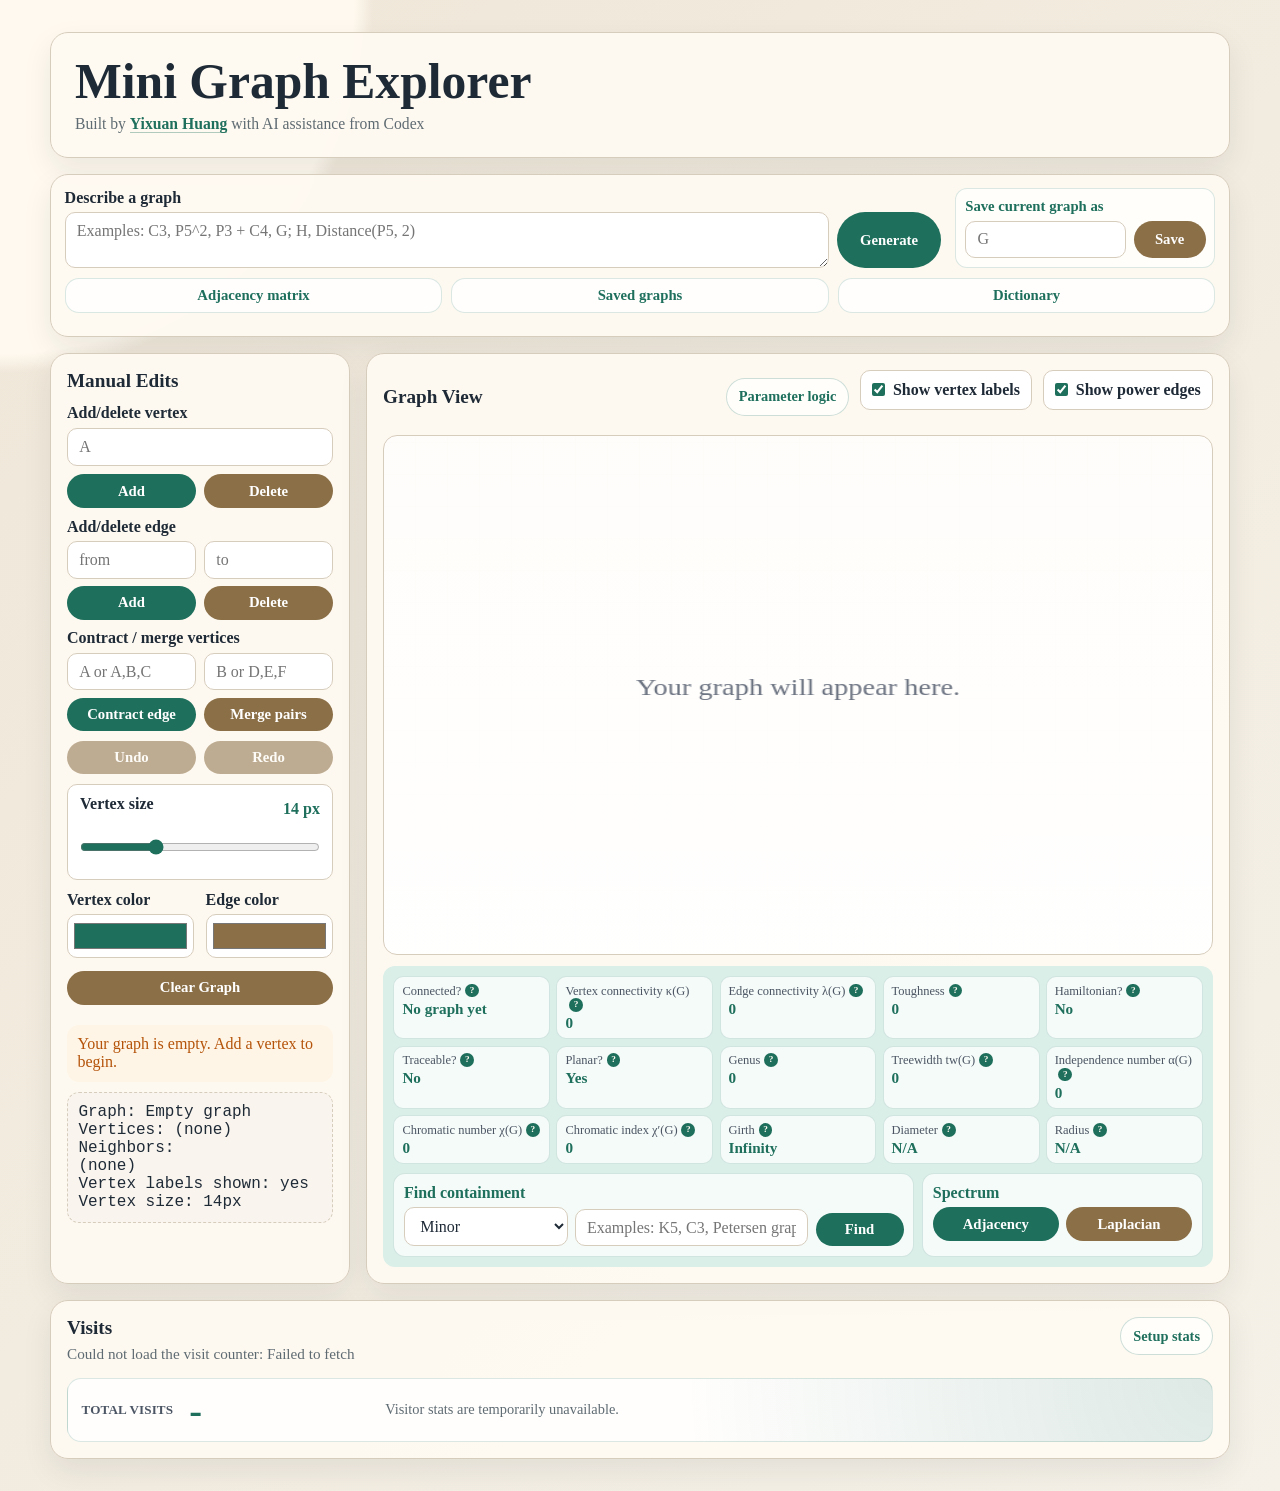
<file: index.html>
<!DOCTYPE html>
<html lang="en">
<head>
  <meta charset="UTF-8">
  <meta name="viewport" content="width=device-width, initial-scale=1.0">
  <title>Mini Graph Explorer</title>
  <link rel="stylesheet" href="styles/main.css?v=visitor-stats-2">
</head>
<body>
  <main class="page">
    <section class="hero">
      <h1>Mini Graph Explorer</h1>
      <p class="byline">
        Built by
        <a href="https://sites.google.com/view/yixuanhuang/about-me" target="_blank" rel="noopener noreferrer">Yixuan Huang</a>
        with AI assistance from Codex
      </p>
    </section>

    <section class="panel prompt-panel">
      <div class="prompt-main">
        <div>
          <label for="descriptionInput">Describe a graph</label>
          <div class="description-row">
            <textarea id="descriptionInput" rows="2" placeholder="Examples: C3, P5^2, P3 + C4, G; H, Distance(P5, 2)"></textarea>
            <button id="generateGraphBtn">Generate</button>
          </div>
        </div>
        <div class="primary-controls">
          <div class="save-inline">
            <label for="saveGraphNameInput">Save current graph as</label>
            <div class="save-row">
              <input id="saveGraphNameInput" type="text" placeholder="G">
              <button id="saveGraphBtn" type="button" class="secondary">Save</button>
            </div>
          </div>
        </div>
      </div>

      <div class="top-tools">
        <button type="button" class="tool-tab" data-tool-tab="matrix" aria-expanded="false" aria-controls="matrixToolPanel">Adjacency matrix</button>
        <button type="button" class="tool-tab" data-tool-tab="saved" aria-expanded="false" aria-controls="savedToolPanel">Saved graphs</button>
        <button type="button" class="tool-tab" data-tool-tab="dictionary" aria-expanded="false" aria-controls="dictionaryToolPanel">Dictionary</button>
      </div>

      <div class="top-tool-panels">
        <section id="matrixToolPanel" class="tool-panel matrix-input-panel compact-details" data-tool-panel="matrix">
          <div class="matrix-body">
            <div>
              <label for="matrixInput">Paste matrix</label>
              <textarea id="matrixInput" placeholder="Example for P_3:
0 1 0
1 0 1
0 1 0"></textarea>
            </div>
            <button id="generateMatrixBtn" type="button" class="secondary">Load Matrix</button>
          </div>
        </section>

        <section id="savedToolPanel" class="tool-panel saved-graphs compact-details" data-tool-panel="saved" aria-label="Saved graphs">
          <p class="saved-graph-note">Save a graph as G, H, or a custom name, then reuse it in descriptions.</p>
          <div id="savedGraphList" class="saved-graph-list"></div>
        </section>

        <section id="dictionaryToolPanel" class="tool-panel dictionary compact-details" data-tool-panel="dictionary">
          <input id="dictionarySearch" class="dictionary-search" type="search" placeholder="Search: cycle, line graph, power, total, distance...">
          <div id="dictionaryList" class="dictionary-list"></div>
        </section>
      </div>
    </section>

    <section class="layout">
      <aside class="panel">
        <h2>Manual Edits</h2>

        <div>
          <label for="nodeInput">Add/delete vertex</label>
          <input id="nodeInput" type="text" placeholder="A">
        </div>
        <div class="button-row">
          <button id="addNodeBtn">Add</button>
          <button id="deleteNodeBtn" class="secondary">Delete</button>
        </div>

        <div>
          <label>Add/delete edge</label>
          <div class="control-grid">
            <input id="fromInput" type="text" placeholder="from" aria-label="Edge from">
            <input id="toInput" type="text" placeholder="to" aria-label="Edge to">
          </div>
        </div>
        <div class="button-row">
          <button id="addEdgeBtn">Add</button>
          <button id="deleteEdgeBtn" class="secondary">Delete</button>
        </div>
        <div>
          <label>Contract / merge vertices</label>
          <div class="control-grid">
            <input id="mergeLeftInput" type="text" placeholder="A or A,B,C" aria-label="First vertices to merge">
            <input id="mergeRightInput" type="text" placeholder="B or D,E,F" aria-label="Second vertices to merge">
          </div>
        </div>
        <div class="button-row">
          <button id="contractEdgeBtn" type="button">Contract edge</button>
          <button id="mergeVerticesBtn" type="button" class="secondary">Merge pairs</button>
        </div>
        <div class="button-row">
          <button id="undoBtn" class="secondary">Undo</button>
          <button id="redoBtn" class="secondary">Redo</button>
        </div>

        <div class="size-row">
          <div class="size-row-header">
            <label for="sizeSlider">Vertex size</label>
            <output id="sizeValue" for="sizeSlider">14 px</output>
          </div>
          <input id="sizeSlider" type="range" min="3" max="42" step="1" value="14">
        </div>

        <div class="color-row">
          <div>
            <label for="nodeColorInput">Vertex color</label>
            <input id="nodeColorInput" type="color" value="#1e6f5c">
          </div>
          <div>
            <label for="edgeColorInput">Edge color</label>
            <input id="edgeColorInput" type="color" value="#8b6f47">
          </div>
        </div>

        <button id="resetBtn" class="secondary">Clear Graph</button>

        <div id="status" class="status">Your graph is empty. Add a vertex to begin.</div>
        <div id="listBox" class="list"></div>
      </aside>

      <section class="panel">
        <div class="graph-view-header">
          <h2>Graph View</h2>
          <div class="graph-view-tools">
            <a class="readme-link" href="https://github.com/YixHuang/Mini-Graph-Explorer#readme" target="_blank" rel="noopener noreferrer">Parameter logic</a>
            <div class="toggle-row view-label-toggle">
              <input id="labelToggle" type="checkbox" checked>
              <label for="labelToggle">Show vertex labels</label>
            </div>
            <div class="toggle-row view-label-toggle">
              <input id="derivedEdgeToggle" type="checkbox" checked>
              <label for="derivedEdgeToggle">Show power edges</label>
            </div>
          </div>
        </div>
        <div class="canvas-wrap">
          <canvas id="graphCanvas" width="700" height="520" aria-label="Graph visualization"></canvas>
        </div>
        <div id="propertyBox" class="property"></div>
      </section>
    </section>

    <section id="visitorStatsPanel" class="panel visitor-stats-panel">
      <div class="visitor-stats-header">
        <div>
          <h2>Visits</h2>
          <p id="visitorStatsStatus" class="visitor-stats-status">Loading visitor statistics...</p>
        </div>
        <a class="readme-link" href="https://github.com/YixHuang/Mini-Graph-Explorer#visitor-stats" target="_blank" rel="noopener noreferrer">Setup stats</a>
      </div>
      <article class="visitor-summary-card visitor-summary-card-wide">
        <span class="visitor-summary-label">Total visits</span>
        <strong id="visitorTotalValue">-</strong>
        <span id="visitorTotalNote" class="visitor-summary-note">Waiting for a live counter.</span>
      </article>
    </section>
  </main>

  <script src="scripts/visitor-stats-config.js?v=visitor-stats-2" defer></script>
  <script src="scripts/app.js?v=visitor-stats-2" defer></script>
</body>
</html>
</file>
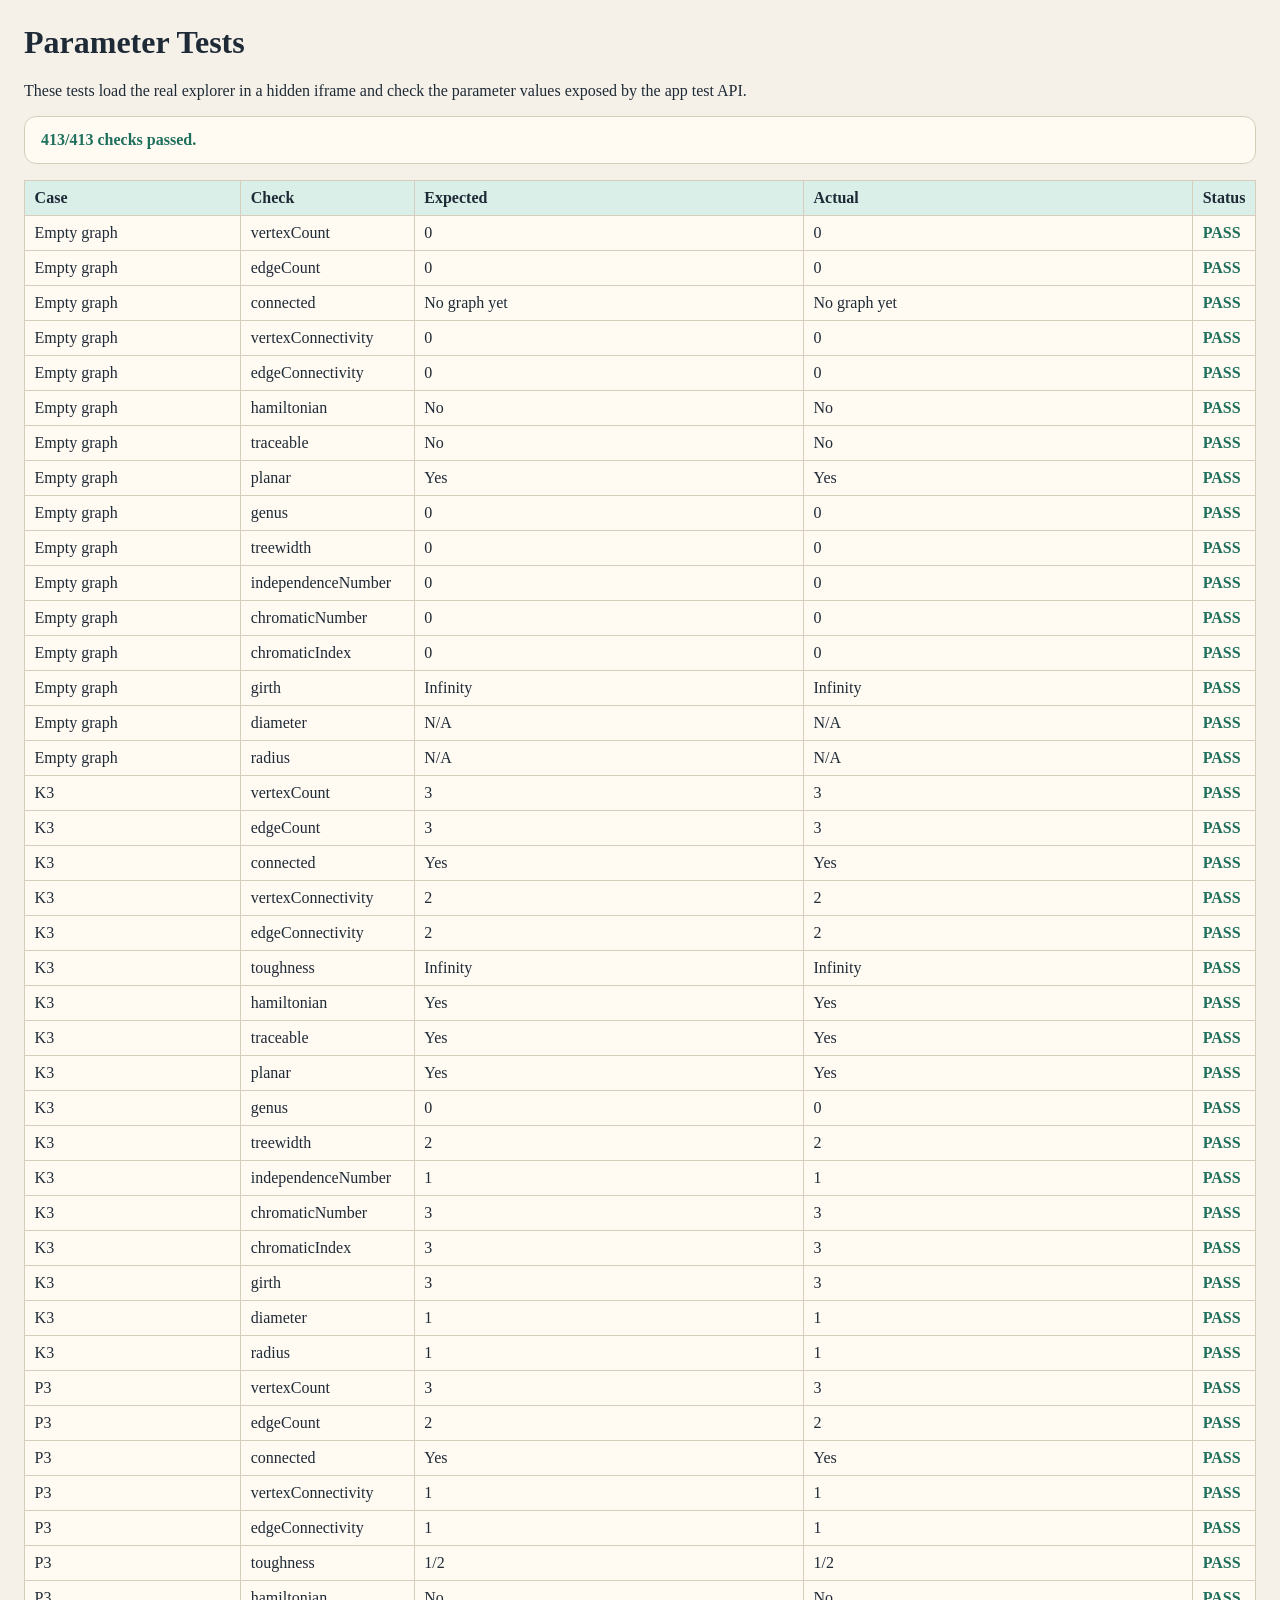
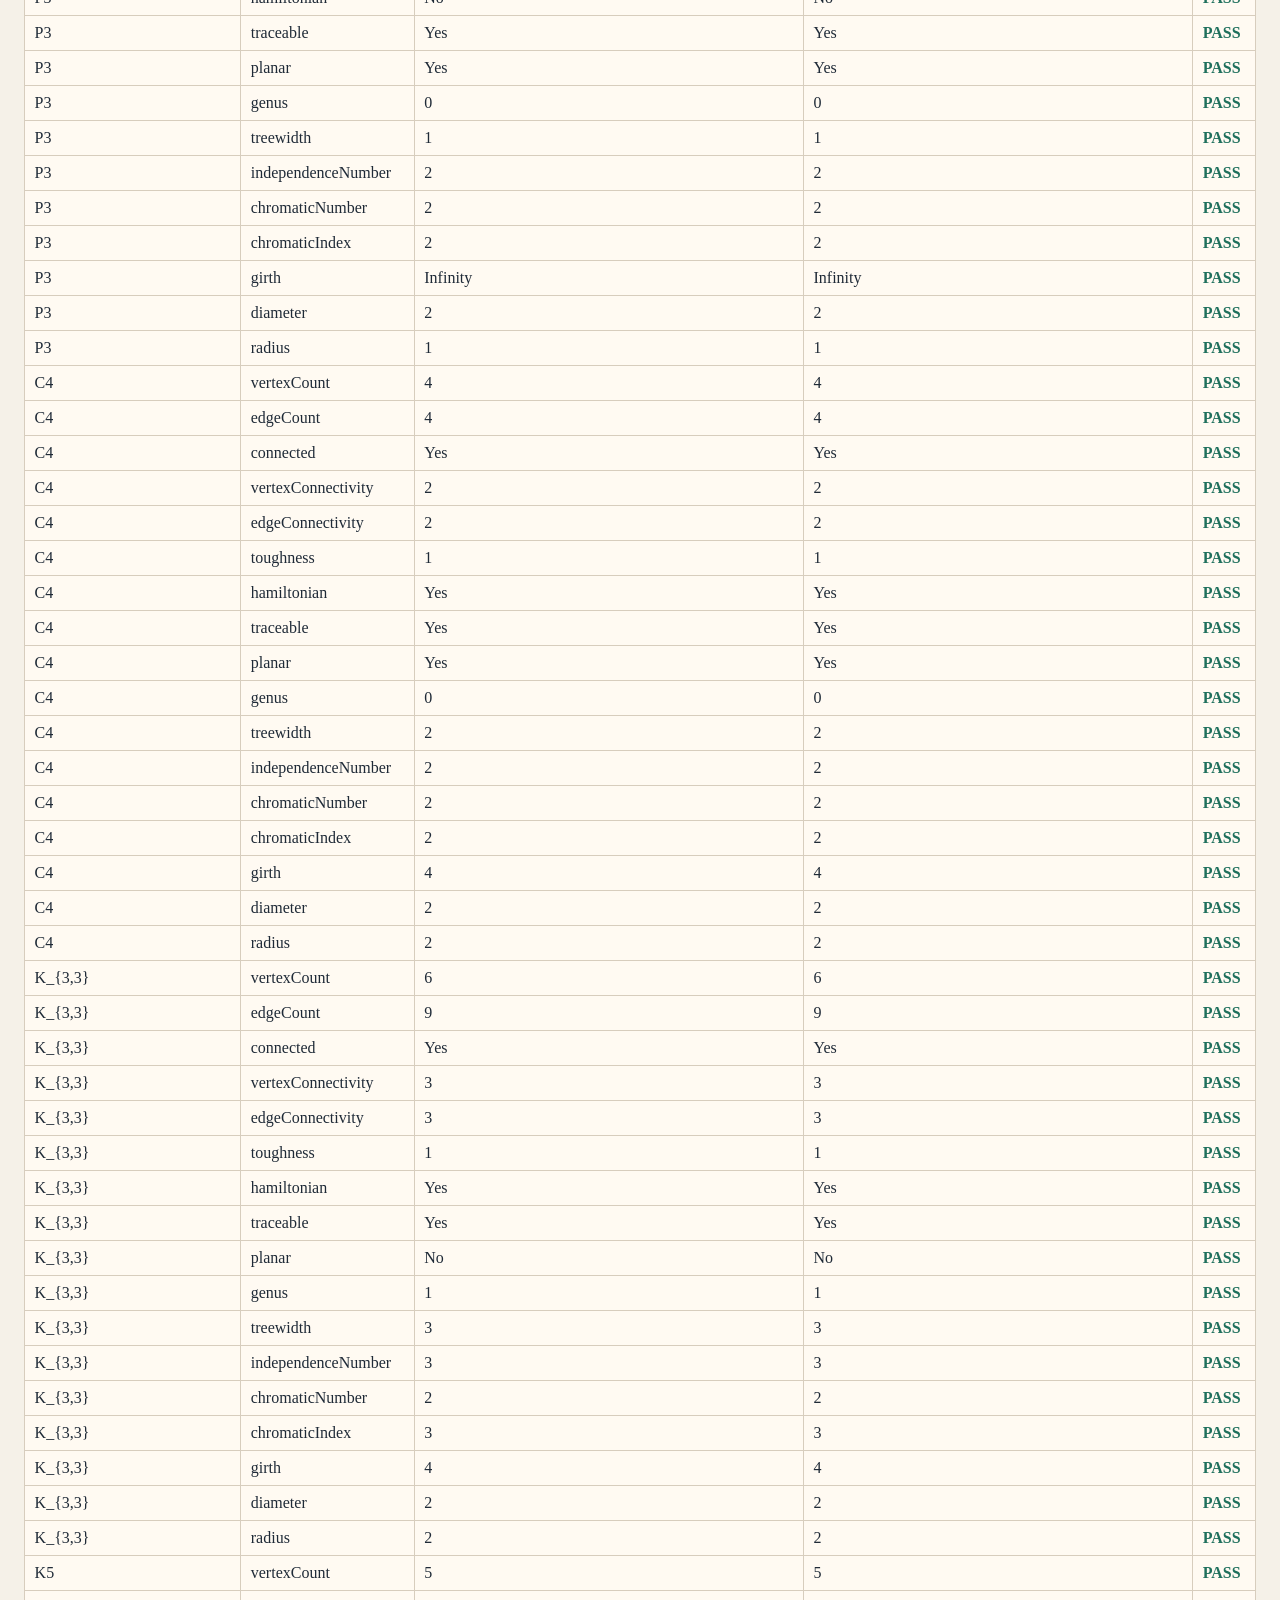
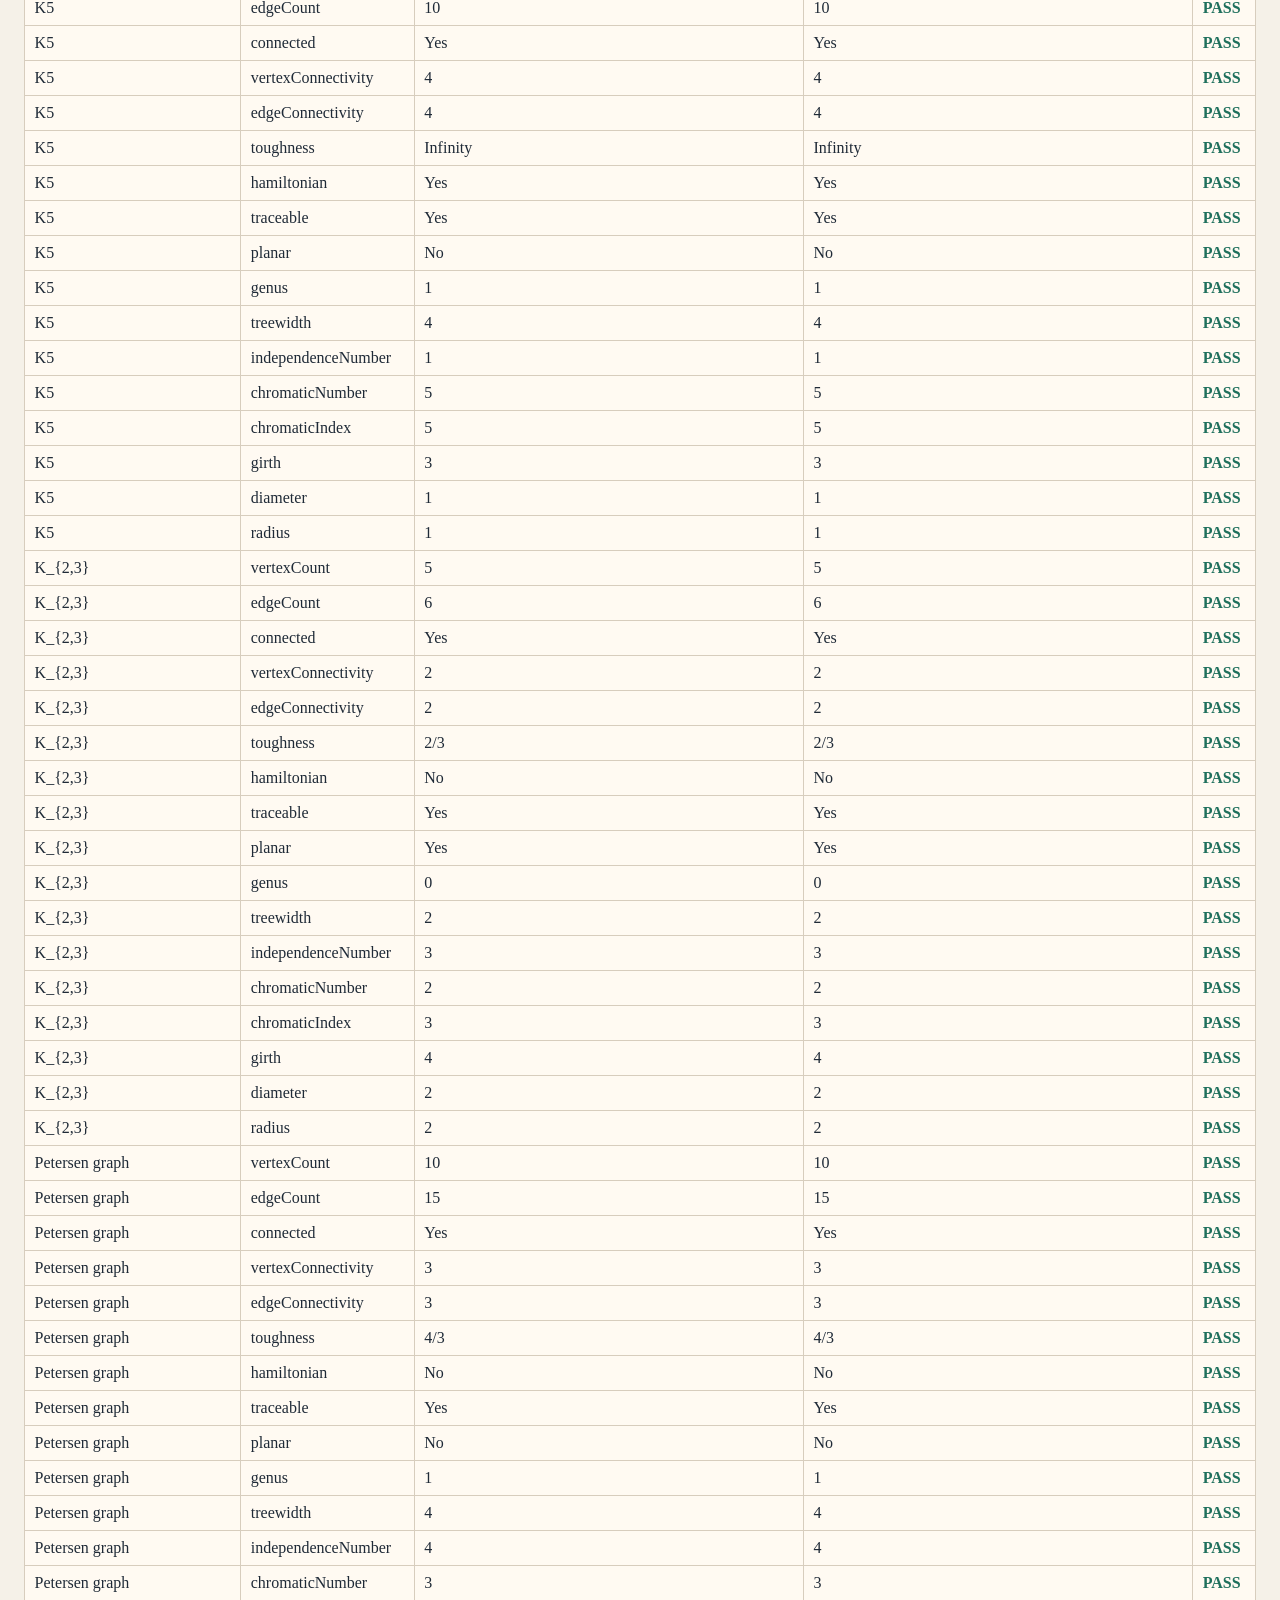
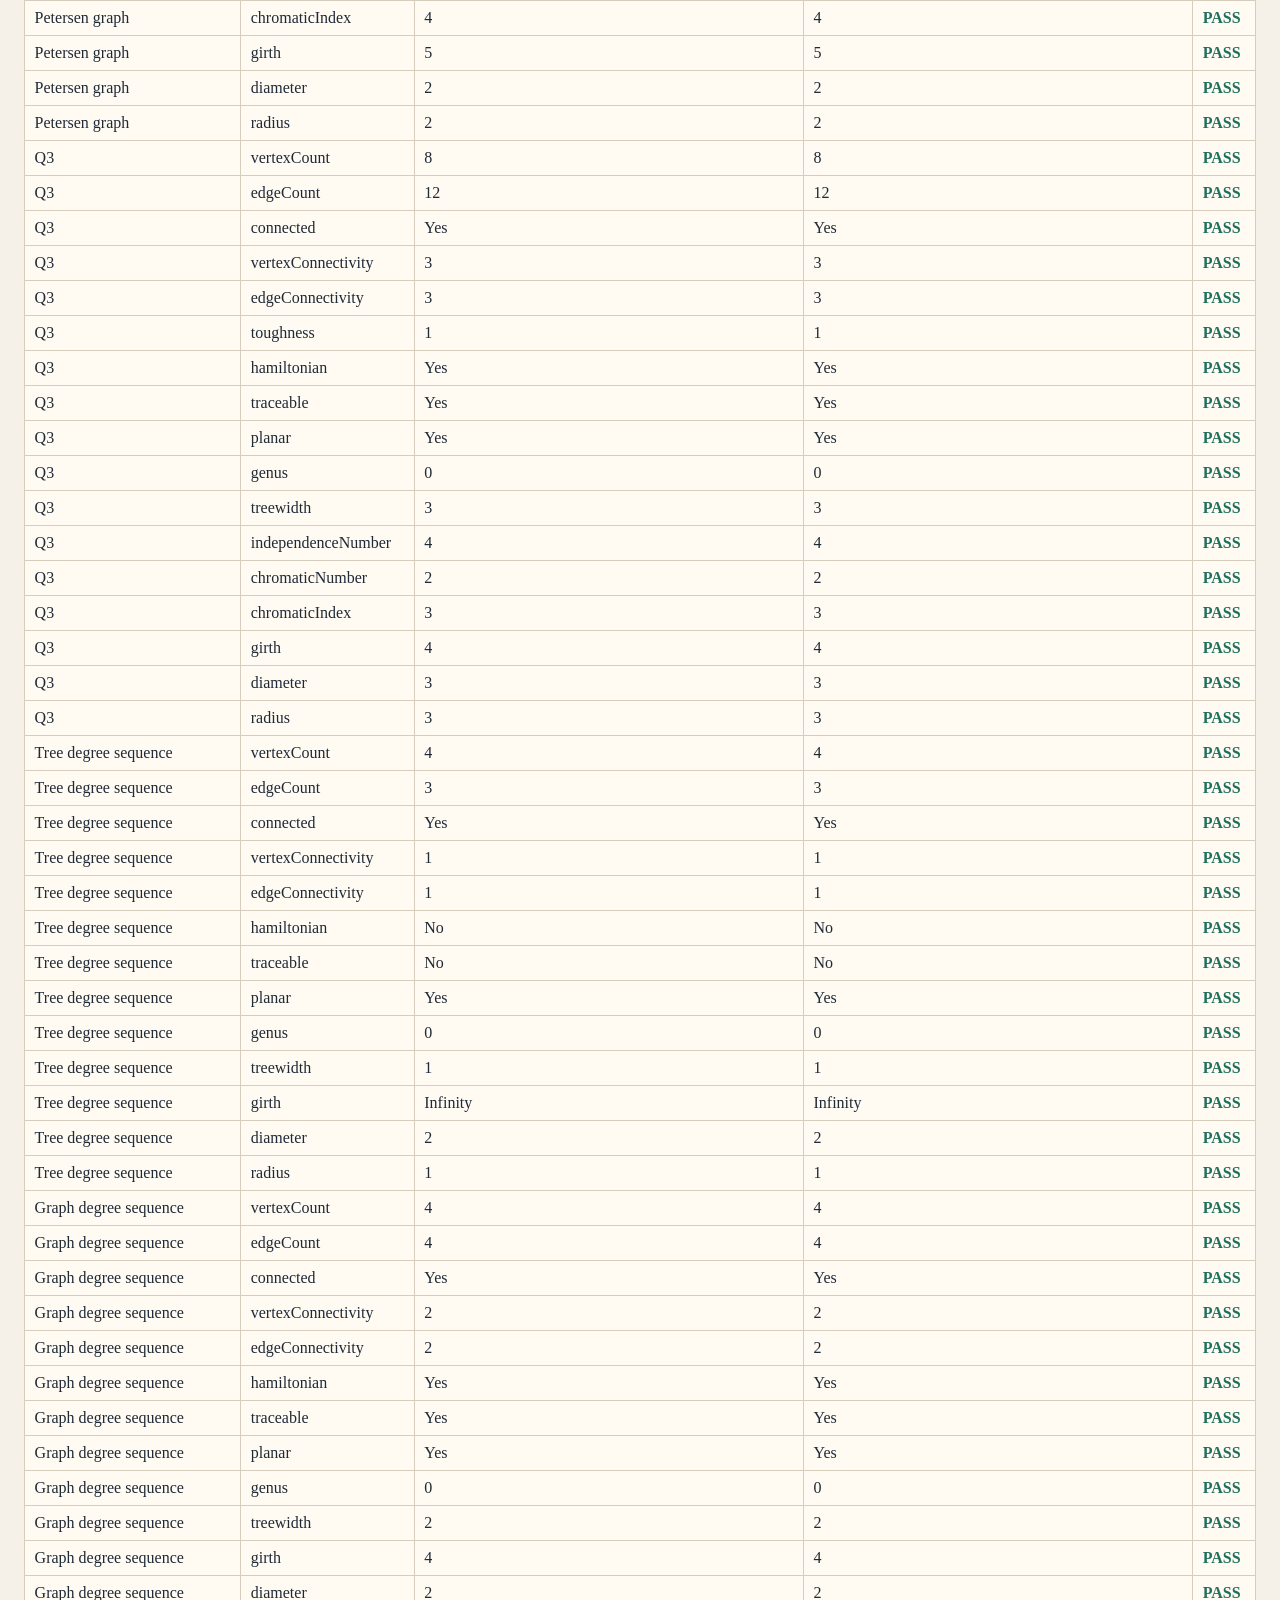
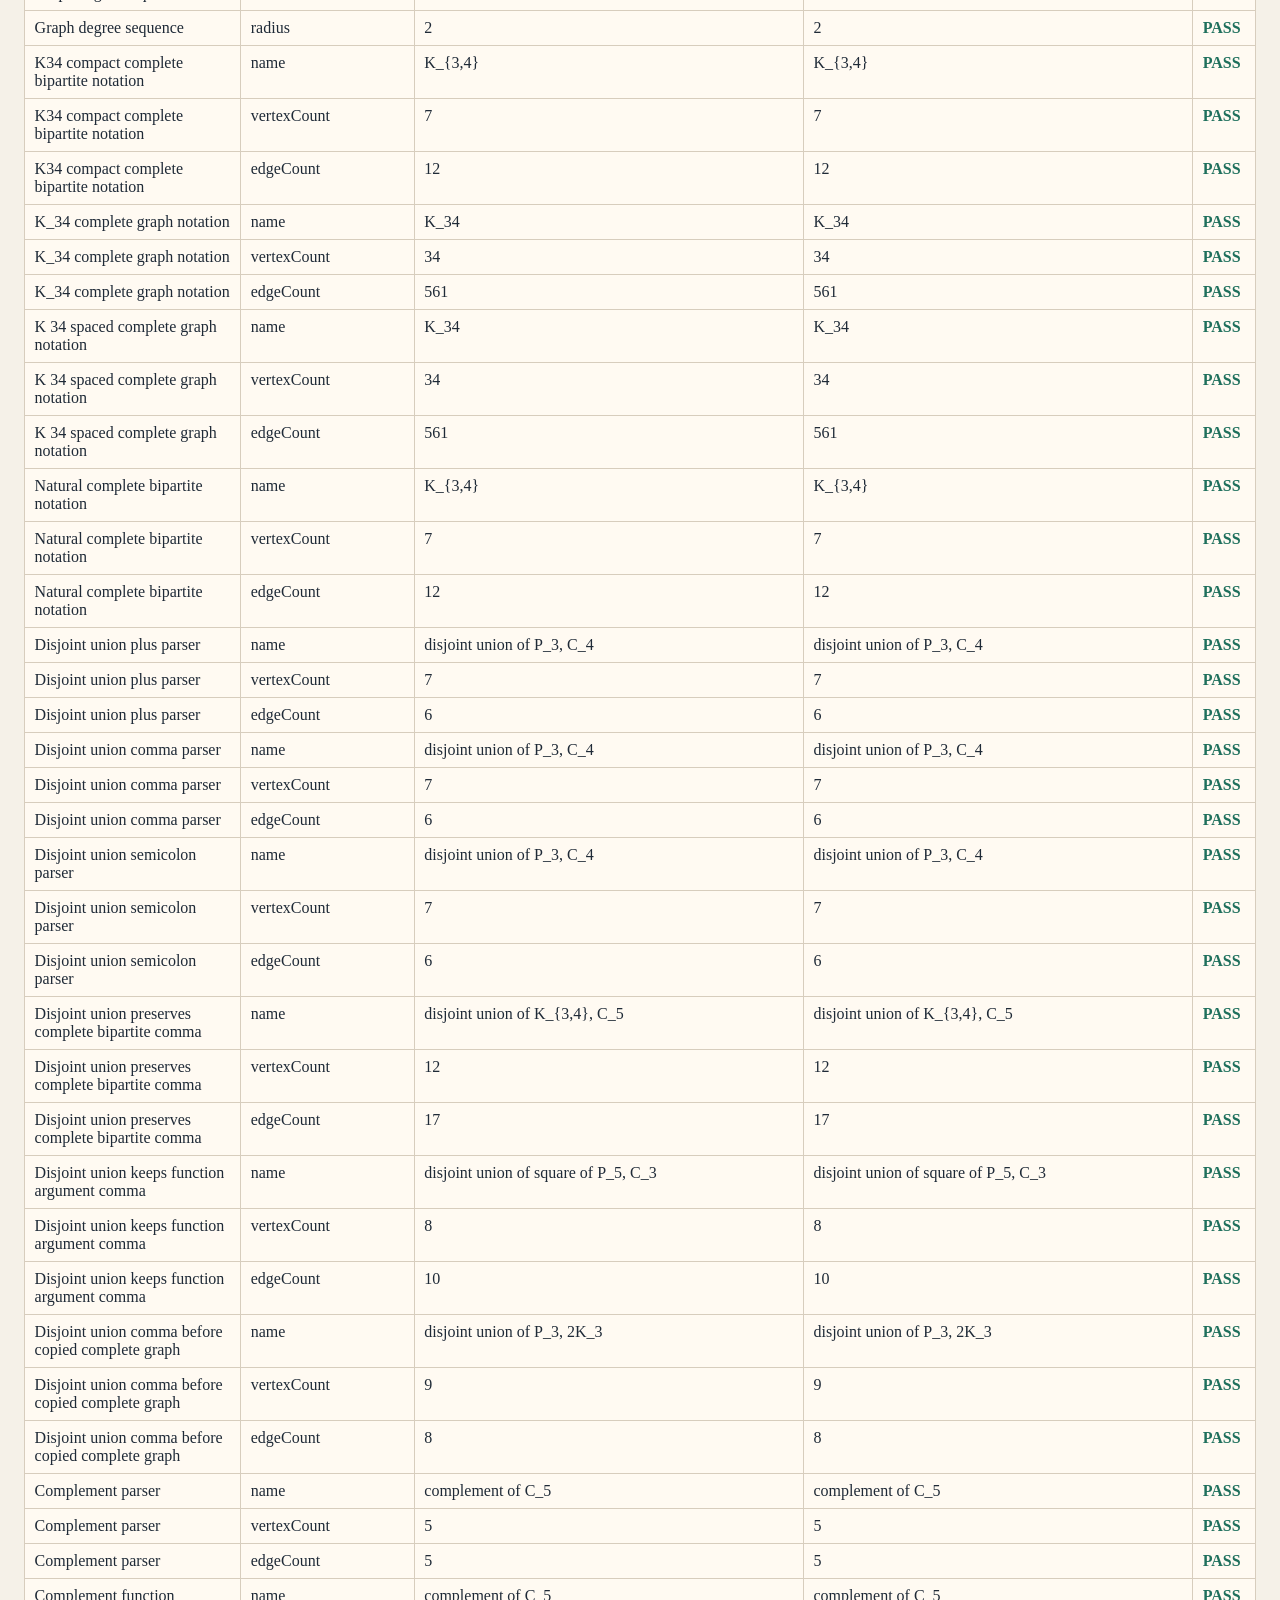
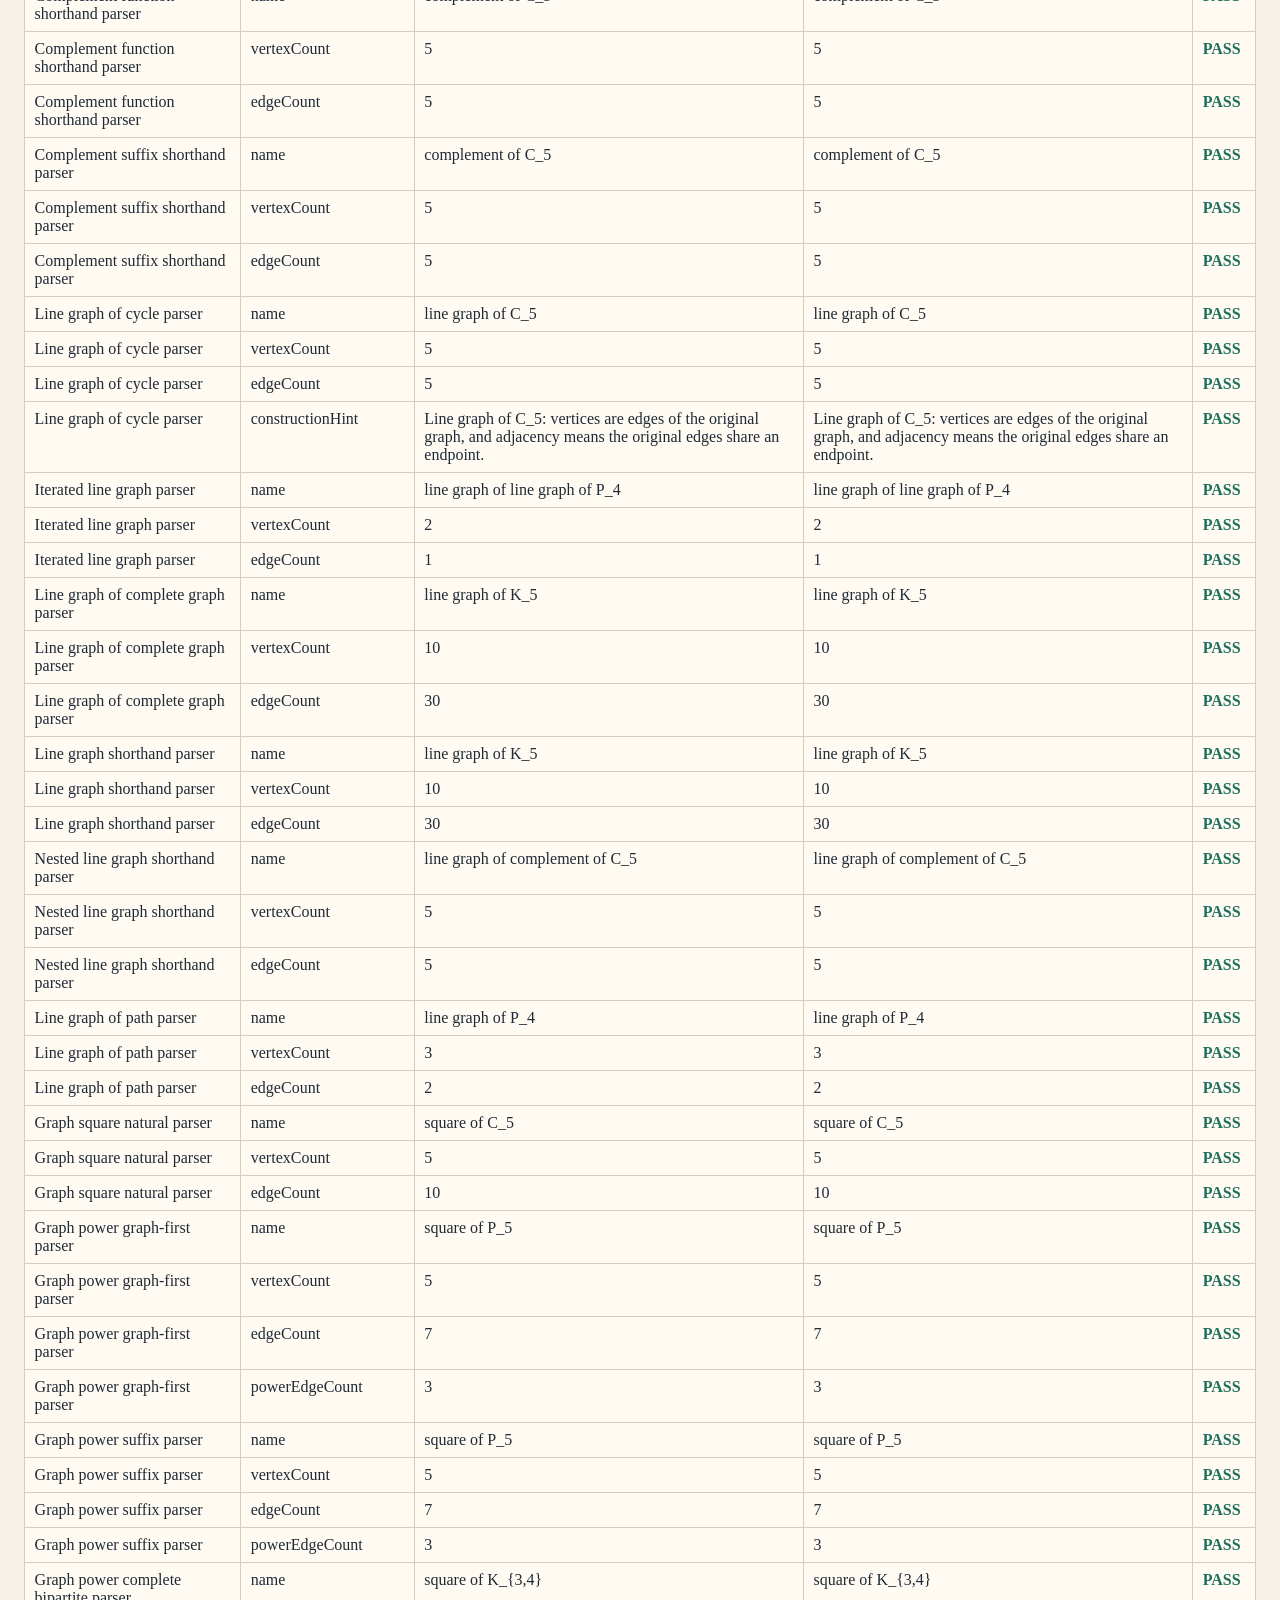
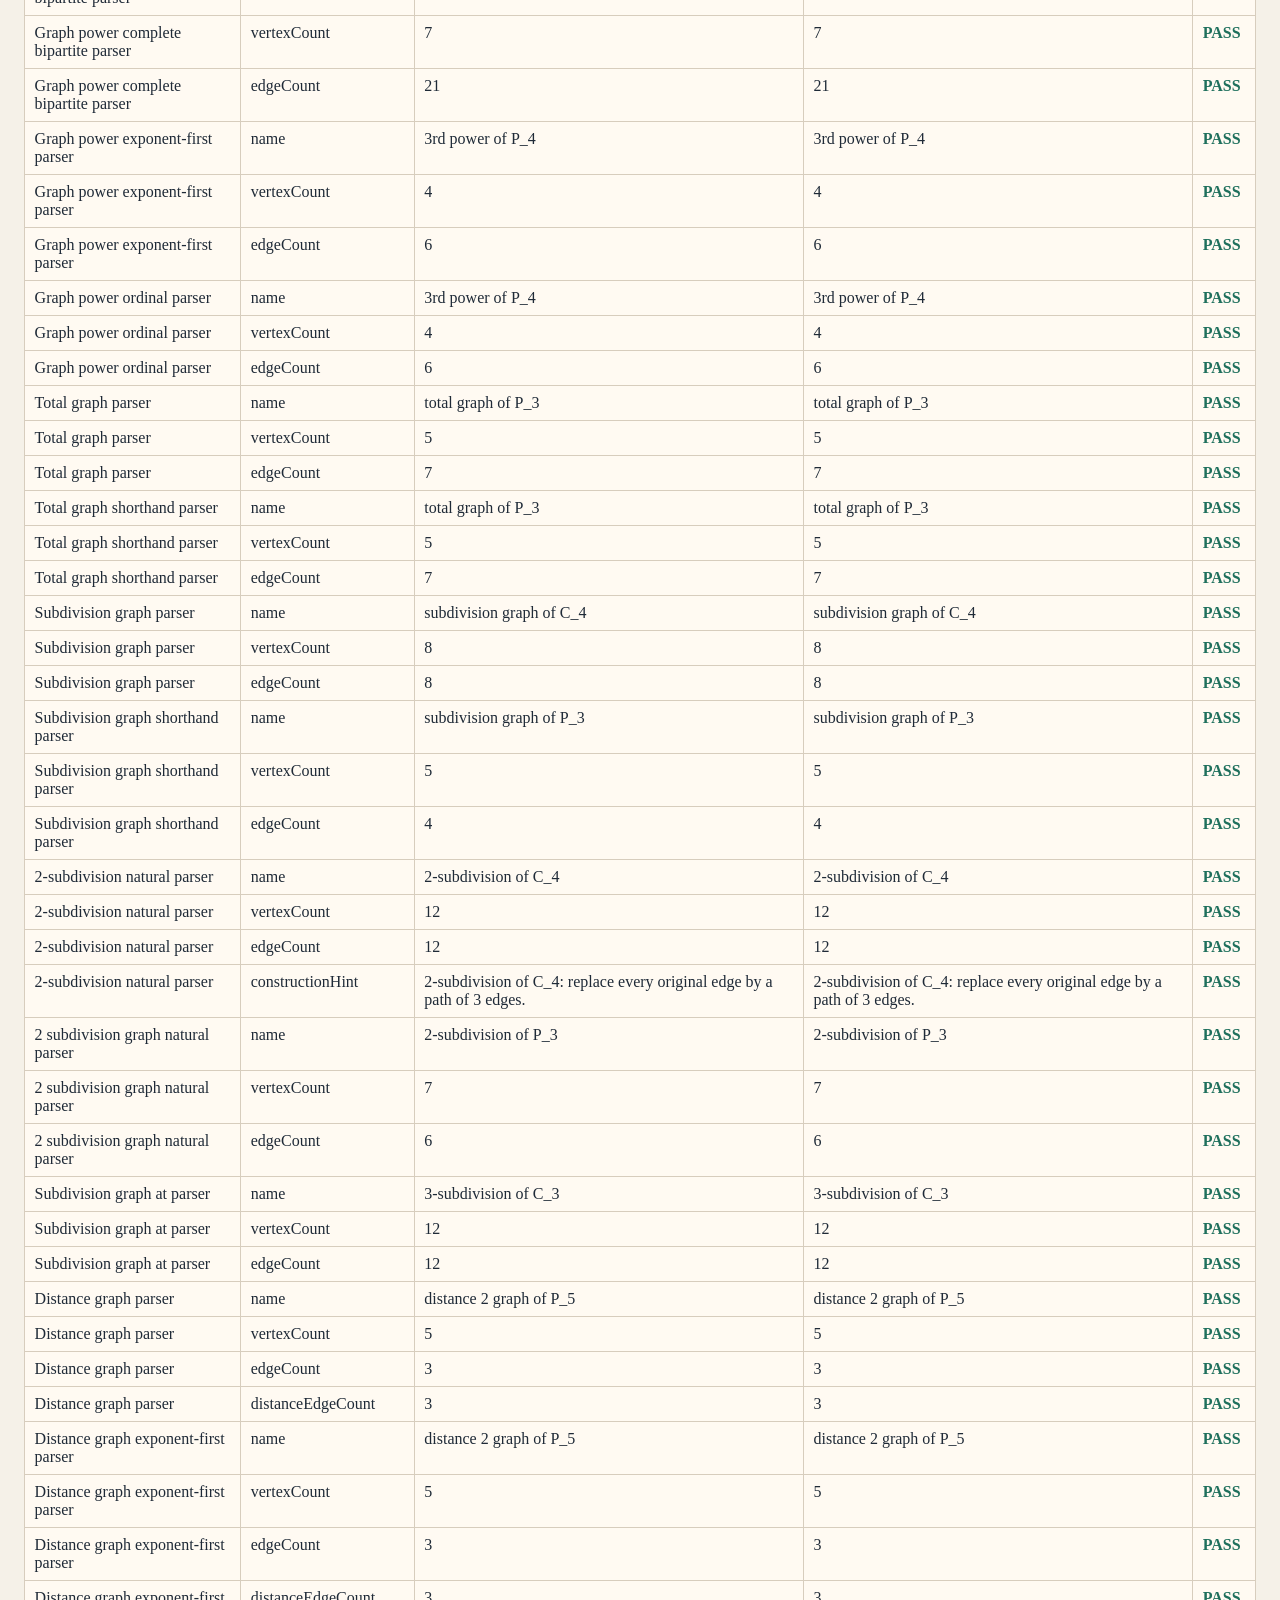
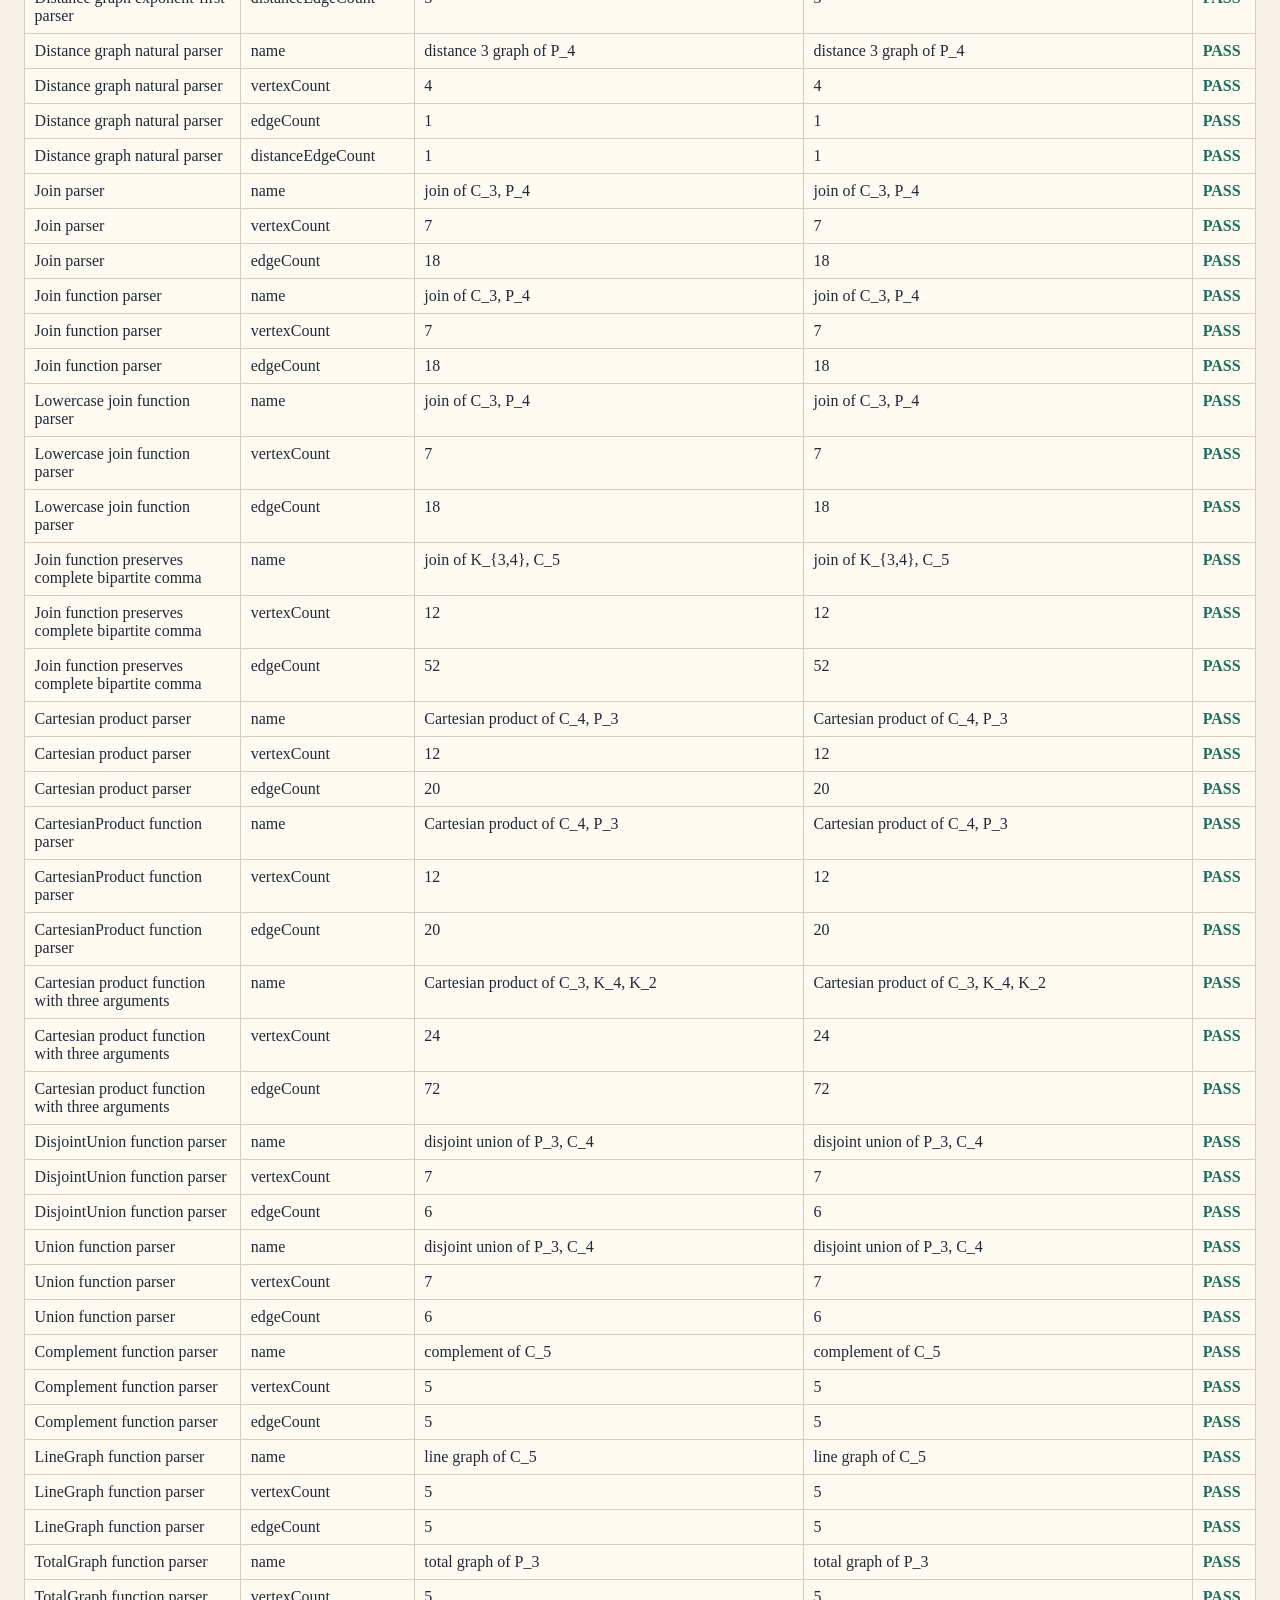
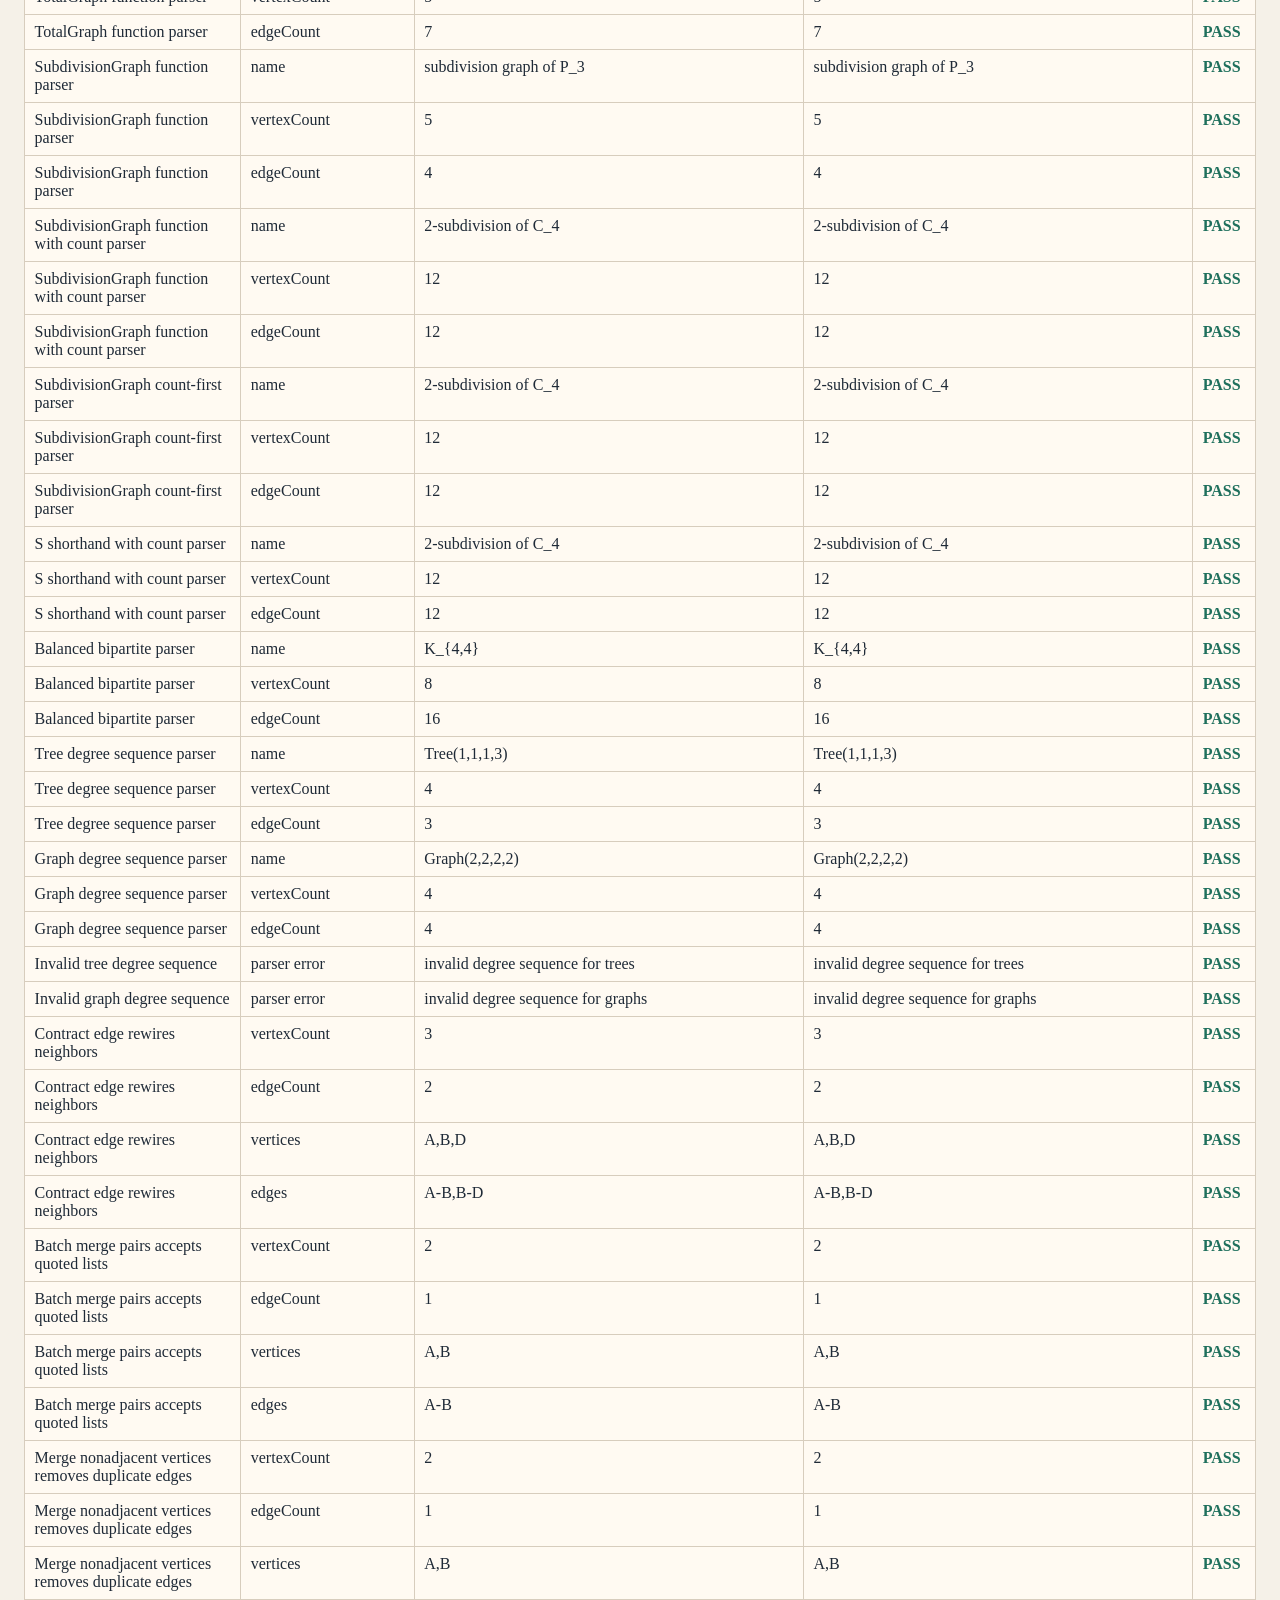
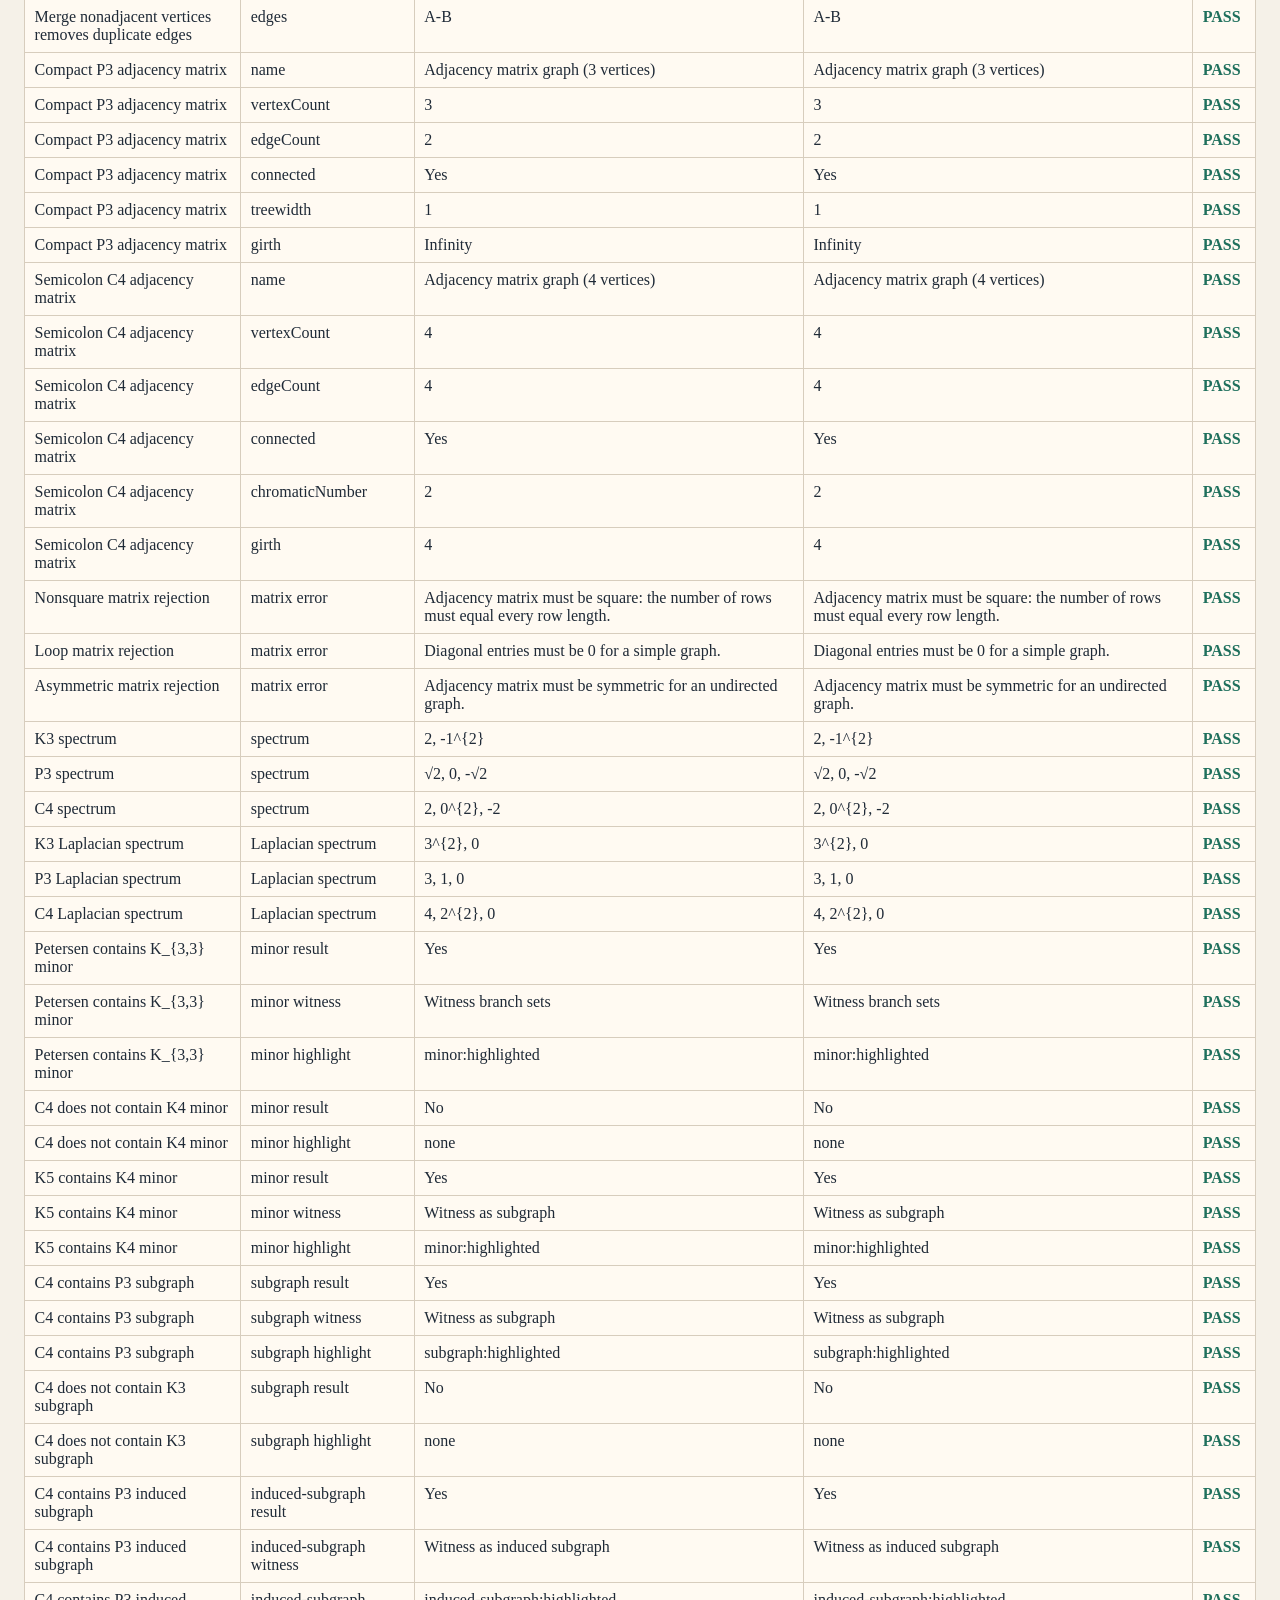
<file: tests/parameter-tests.html>
<!DOCTYPE html>
<html lang="en">
<head>
  <meta charset="UTF-8">
  <meta name="viewport" content="width=device-width, initial-scale=1.0">
  <title>Mini Graph Explorer Parameter Tests</title>
  <style>
    body {
      margin: 0;
      padding: 1.5rem;
      font-family: Georgia, "Times New Roman", serif;
      color: #1f2a37;
      background: #f5f1e8;
    }

    h1 {
      margin-top: 0;
    }

    .summary {
      margin: 1rem 0;
      padding: 0.85rem 1rem;
      border: 1px solid #d7cdbd;
      border-radius: 12px;
      background: #fffaf2;
      font-weight: 700;
    }

    table {
      width: 100%;
      border-collapse: collapse;
      background: #fffaf2;
    }

    th,
    td {
      padding: 0.5rem 0.6rem;
      border: 1px solid #d7cdbd;
      text-align: left;
      vertical-align: top;
    }

    th {
      background: #d9efe8;
    }

    .pass {
      color: #1e6f5c;
      font-weight: 700;
    }

    .fail {
      color: #b45309;
      font-weight: 700;
    }

    iframe {
      width: 1px;
      height: 1px;
      border: 0;
      position: absolute;
      left: -9999px;
    }
  </style>
</head>
<body>
  <h1>Parameter Tests</h1>
  <p>These tests load the real explorer in a hidden iframe and check the parameter values exposed by the app test API.</p>
  <div id="summary" class="summary">Running...</div>
  <table>
    <thead>
      <tr>
        <th>Case</th>
        <th>Check</th>
        <th>Expected</th>
        <th>Actual</th>
        <th>Status</th>
      </tr>
    </thead>
    <tbody id="results"></tbody>
  </table>
  <iframe id="appFrame" src="../index.html" title="Mini Graph Explorer test target"></iframe>

  <script>
    const cases = [
      {
        name: "Empty graph",
        run: (api) => api.clearGraph(),
        expected: {
          vertexCount: "0",
          edgeCount: "0",
          connected: "No graph yet",
          vertexConnectivity: "0",
          edgeConnectivity: "0",
          hamiltonian: "No",
          traceable: "No",
          planar: "Yes",
          genus: "0",
          treewidth: "0",
          independenceNumber: "0",
          chromaticNumber: "0",
          chromaticIndex: "0",
          girth: "Infinity",
          diameter: "N/A",
          radius: "N/A"
        }
      },
      {
        name: "K3",
        description: "K3",
        expected: {
          vertexCount: "3",
          edgeCount: "3",
          connected: "Yes",
          vertexConnectivity: "2",
          edgeConnectivity: "2",
          toughness: "Infinity",
          hamiltonian: "Yes",
          traceable: "Yes",
          planar: "Yes",
          genus: "0",
          treewidth: "2",
          independenceNumber: "1",
          chromaticNumber: "3",
          chromaticIndex: "3",
          girth: "3",
          diameter: "1",
          radius: "1"
        }
      },
      {
        name: "P3",
        description: "P3",
        expected: {
          vertexCount: "3",
          edgeCount: "2",
          connected: "Yes",
          vertexConnectivity: "1",
          edgeConnectivity: "1",
          toughness: "1/2",
          hamiltonian: "No",
          traceable: "Yes",
          planar: "Yes",
          genus: "0",
          treewidth: "1",
          independenceNumber: "2",
          chromaticNumber: "2",
          chromaticIndex: "2",
          girth: "Infinity",
          diameter: "2",
          radius: "1"
        }
      },
      {
        name: "C4",
        description: "C4",
        expected: {
          vertexCount: "4",
          edgeCount: "4",
          connected: "Yes",
          vertexConnectivity: "2",
          edgeConnectivity: "2",
          toughness: "1",
          hamiltonian: "Yes",
          traceable: "Yes",
          planar: "Yes",
          genus: "0",
          treewidth: "2",
          independenceNumber: "2",
          chromaticNumber: "2",
          chromaticIndex: "2",
          girth: "4",
          diameter: "2",
          radius: "2"
        }
      },
      {
        name: "K_{3,3}",
        description: "K_{3,3}",
        expected: {
          vertexCount: "6",
          edgeCount: "9",
          connected: "Yes",
          vertexConnectivity: "3",
          edgeConnectivity: "3",
          toughness: "1",
          hamiltonian: "Yes",
          traceable: "Yes",
          planar: "No",
          genus: "1",
          treewidth: "3",
          independenceNumber: "3",
          chromaticNumber: "2",
          chromaticIndex: "3",
          girth: "4",
          diameter: "2",
          radius: "2"
        }
      },
      {
        name: "K5",
        description: "K5",
        expected: {
          vertexCount: "5",
          edgeCount: "10",
          connected: "Yes",
          vertexConnectivity: "4",
          edgeConnectivity: "4",
          toughness: "Infinity",
          hamiltonian: "Yes",
          traceable: "Yes",
          planar: "No",
          genus: "1",
          treewidth: "4",
          independenceNumber: "1",
          chromaticNumber: "5",
          chromaticIndex: "5",
          girth: "3",
          diameter: "1",
          radius: "1"
        }
      },
      {
        name: "K_{2,3}",
        description: "K_{2,3}",
        expected: {
          vertexCount: "5",
          edgeCount: "6",
          connected: "Yes",
          vertexConnectivity: "2",
          edgeConnectivity: "2",
          toughness: "2/3",
          hamiltonian: "No",
          traceable: "Yes",
          planar: "Yes",
          genus: "0",
          treewidth: "2",
          independenceNumber: "3",
          chromaticNumber: "2",
          chromaticIndex: "3",
          girth: "4",
          diameter: "2",
          radius: "2"
        }
      },
      {
        name: "Petersen graph",
        description: "Petersen graph",
        expected: {
          vertexCount: "10",
          edgeCount: "15",
          connected: "Yes",
          vertexConnectivity: "3",
          edgeConnectivity: "3",
          toughness: "4/3",
          hamiltonian: "No",
          traceable: "Yes",
          planar: "No",
          genus: "1",
          treewidth: "4",
          independenceNumber: "4",
          chromaticNumber: "3",
          chromaticIndex: "4",
          girth: "5",
          diameter: "2",
          radius: "2"
        }
      },
      {
        name: "Q3",
        description: "Q3",
        expected: {
          vertexCount: "8",
          edgeCount: "12",
          connected: "Yes",
          vertexConnectivity: "3",
          edgeConnectivity: "3",
          toughness: "1",
          hamiltonian: "Yes",
          traceable: "Yes",
          planar: "Yes",
          genus: "0",
          treewidth: "3",
          independenceNumber: "4",
          chromaticNumber: "2",
          chromaticIndex: "3",
          girth: "4",
          diameter: "3",
          radius: "3"
        }
      },
      {
        name: "Tree degree sequence",
        description: "Tree(1,1,1,3)",
        expected: {
          vertexCount: "4",
          edgeCount: "3",
          connected: "Yes",
          vertexConnectivity: "1",
          edgeConnectivity: "1",
          hamiltonian: "No",
          traceable: "No",
          planar: "Yes",
          genus: "0",
          treewidth: "1",
          girth: "Infinity",
          diameter: "2",
          radius: "1"
        }
      },
      {
        name: "Graph degree sequence",
        description: "Graph(2,2,2,2)",
        expected: {
          vertexCount: "4",
          edgeCount: "4",
          connected: "Yes",
          vertexConnectivity: "2",
          edgeConnectivity: "2",
          hamiltonian: "Yes",
          traceable: "Yes",
          planar: "Yes",
          genus: "0",
          treewidth: "2",
          girth: "4",
          diameter: "2",
          radius: "2"
        }
      }
    ];

    const minorCases = [
      {
        name: "Petersen contains K_{3,3} minor",
        host: "Petersen graph",
        target: "K_{3,3}",
        expected: "Yes",
        witnessIncludes: "Witness branch sets"
      },
      {
        name: "C4 does not contain K4 minor",
        host: "C4",
        target: "K4",
        expected: "No"
      },
      {
        name: "K5 contains K4 minor",
        host: "K5",
        target: "K4",
        expected: "Yes",
        witnessIncludes: "Witness as subgraph"
      }
    ];

    const containmentCases = [
      {
        name: "C4 contains P3 subgraph",
        host: "C4",
        target: "P3",
        mode: "subgraph",
        expected: "Yes",
        witnessIncludes: "Witness as subgraph"
      },
      {
        name: "C4 does not contain K3 subgraph",
        host: "C4",
        target: "K3",
        mode: "subgraph",
        expected: "No"
      },
      {
        name: "C4 contains P3 induced subgraph",
        host: "C4",
        target: "P3",
        mode: "induced-subgraph",
        expected: "Yes",
        witnessIncludes: "Witness as induced subgraph"
      },
      {
        name: "K3 does not contain P3 induced subgraph",
        host: "K3",
        target: "P3",
        mode: "induced-subgraph",
        expected: "No"
      },
      {
        name: "K5 contains K4 induced subgraph",
        host: "K5",
        target: "K4",
        mode: "induced-subgraph",
        expected: "Yes",
        witnessIncludes: "Witness as induced subgraph"
      },
      {
        name: "C4 contains C3 subdivision",
        host: "C4",
        target: "C3",
        mode: "subdivision",
        expected: "Yes",
        witnessIncludes: "Witness subdivision"
      },
      {
        name: "P4 contains P3 subdivision",
        host: "P4",
        target: "P3",
        mode: "subdivision",
        expected: "Yes",
        witnessIncludes: "Witness subdivision"
      },
      {
        name: "P4 does not contain C3 subdivision",
        host: "P4",
        target: "C3",
        mode: "subdivision",
        expected: "No"
      },
      {
        name: "C4 does not contain K4 subdivision",
        host: "C4",
        target: "K4",
        mode: "subdivision",
        expected: "No"
      }
    ];

    const parserCases = [
      {
        name: "K34 compact complete bipartite notation",
        description: "K34",
        expected: {
          name: "K_{3,4}",
          vertexCount: "7",
          edgeCount: "12"
        }
      },
      {
        name: "K_34 complete graph notation",
        description: "K_34",
        expected: {
          name: "K_34",
          vertexCount: "34",
          edgeCount: "561"
        }
      },
      {
        name: "K 34 spaced complete graph notation",
        description: "K 34",
        expected: {
          name: "K_34",
          vertexCount: "34",
          edgeCount: "561"
        }
      },
      {
        name: "Natural complete bipartite notation",
        description: "complete bipartite graph on 3 and 4 vertices",
        expected: {
          name: "K_{3,4}",
          vertexCount: "7",
          edgeCount: "12"
        }
      },
      {
        name: "Disjoint union plus parser",
        description: "P3 + C4",
        expected: {
          name: "disjoint union of P_3, C_4",
          vertexCount: "7",
          edgeCount: "6"
        }
      },
      {
        name: "Disjoint union comma parser",
        description: "P3, C4",
        expected: {
          name: "disjoint union of P_3, C_4",
          vertexCount: "7",
          edgeCount: "6"
        }
      },
      {
        name: "Disjoint union semicolon parser",
        description: "P3; C4",
        expected: {
          name: "disjoint union of P_3, C_4",
          vertexCount: "7",
          edgeCount: "6"
        }
      },
      {
        name: "Disjoint union preserves complete bipartite comma",
        description: "K_{3,4}, C5",
        expected: {
          name: "disjoint union of K_{3,4}, C_5",
          vertexCount: "12",
          edgeCount: "17"
        }
      },
      {
        name: "Disjoint union keeps function argument comma",
        description: "Power(P5, 2), C3",
        expected: {
          name: "disjoint union of square of P_5, C_3",
          vertexCount: "8",
          edgeCount: "10"
        }
      },
      {
        name: "Disjoint union comma before copied complete graph",
        description: "P3, 2K3",
        expected: {
          name: "disjoint union of P_3, 2K_3",
          vertexCount: "9",
          edgeCount: "8"
        }
      },
      {
        name: "Complement parser",
        description: "complement of C5",
        expected: {
          name: "complement of C_5",
          vertexCount: "5",
          edgeCount: "5"
        }
      },
      {
        name: "Complement function shorthand parser",
        description: "comp(C5)",
        expected: {
          name: "complement of C_5",
          vertexCount: "5",
          edgeCount: "5"
        }
      },
      {
        name: "Complement suffix shorthand parser",
        description: "C5^c",
        expected: {
          name: "complement of C_5",
          vertexCount: "5",
          edgeCount: "5"
        }
      },
      {
        name: "Line graph of cycle parser",
        description: "line graph of C5",
        expected: {
          name: "line graph of C_5",
          vertexCount: "5",
          edgeCount: "5",
          constructionHint: "Line graph of C_5: vertices are edges of the original graph, and adjacency means the original edges share an endpoint."
        }
      },
      {
        name: "Iterated line graph parser",
        description: "L^2(P4)",
        expected: {
          name: "line graph of line graph of P_4",
          vertexCount: "2",
          edgeCount: "1"
        }
      },
      {
        name: "Line graph of complete graph parser",
        description: "line graph of K5",
        expected: {
          name: "line graph of K_5",
          vertexCount: "10",
          edgeCount: "30"
        }
      },
      {
        name: "Line graph shorthand parser",
        description: "L(K5)",
        expected: {
          name: "line graph of K_5",
          vertexCount: "10",
          edgeCount: "30"
        }
      },
      {
        name: "Nested line graph shorthand parser",
        description: "L(complement of C5)",
        expected: {
          name: "line graph of complement of C_5",
          vertexCount: "5",
          edgeCount: "5"
        }
      },
      {
        name: "Line graph of path parser",
        description: "line graph of P4",
        expected: {
          name: "line graph of P_4",
          vertexCount: "3",
          edgeCount: "2"
        }
      },
      {
        name: "Graph square natural parser",
        description: "square of C5",
        expected: {
          name: "square of C_5",
          vertexCount: "5",
          edgeCount: "10"
        }
      },
      {
        name: "Graph power graph-first parser",
        description: "Power(P5, 2)",
        expected: {
          name: "square of P_5",
          vertexCount: "5",
          edgeCount: "7",
          powerEdgeCount: "3"
        }
      },
      {
        name: "Graph power suffix parser",
        description: "P5^2",
        expected: {
          name: "square of P_5",
          vertexCount: "5",
          edgeCount: "7",
          powerEdgeCount: "3"
        }
      },
      {
        name: "Graph power complete bipartite parser",
        description: "Power(K_{3,4}, 2)",
        expected: {
          name: "square of K_{3,4}",
          vertexCount: "7",
          edgeCount: "21"
        }
      },
      {
        name: "Graph power exponent-first parser",
        description: "Power(3, P4)",
        expected: {
          name: "3rd power of P_4",
          vertexCount: "4",
          edgeCount: "6"
        }
      },
      {
        name: "Graph power ordinal parser",
        description: "3rd power of P4",
        expected: {
          name: "3rd power of P_4",
          vertexCount: "4",
          edgeCount: "6"
        }
      },
      {
        name: "Total graph parser",
        description: "total graph of P3",
        expected: {
          name: "total graph of P_3",
          vertexCount: "5",
          edgeCount: "7"
        }
      },
      {
        name: "Total graph shorthand parser",
        description: "T(P3)",
        expected: {
          name: "total graph of P_3",
          vertexCount: "5",
          edgeCount: "7"
        }
      },
      {
        name: "Subdivision graph parser",
        description: "subdivision graph of C4",
        expected: {
          name: "subdivision graph of C_4",
          vertexCount: "8",
          edgeCount: "8"
        }
      },
      {
        name: "Subdivision graph shorthand parser",
        description: "S(P3)",
        expected: {
          name: "subdivision graph of P_3",
          vertexCount: "5",
          edgeCount: "4"
        }
      },
      {
        name: "2-subdivision natural parser",
        description: "2-subdivision of C4",
        expected: {
          name: "2-subdivision of C_4",
          vertexCount: "12",
          edgeCount: "12",
          constructionHint: "2-subdivision of C_4: replace every original edge by a path of 3 edges."
        }
      },
      {
        name: "2 subdivision graph natural parser",
        description: "2 subdivision graph of P3",
        expected: {
          name: "2-subdivision of P_3",
          vertexCount: "7",
          edgeCount: "6"
        }
      },
      {
        name: "Subdivision graph at parser",
        description: "subdivision graph of C3 at 3",
        expected: {
          name: "3-subdivision of C_3",
          vertexCount: "12",
          edgeCount: "12"
        }
      },
      {
        name: "Distance graph parser",
        description: "Distance(P5, 2)",
        expected: {
          name: "distance 2 graph of P_5",
          vertexCount: "5",
          edgeCount: "3",
          distanceEdgeCount: "3"
        }
      },
      {
        name: "Distance graph exponent-first parser",
        description: "Distance(2, P5)",
        expected: {
          name: "distance 2 graph of P_5",
          vertexCount: "5",
          edgeCount: "3",
          distanceEdgeCount: "3"
        }
      },
      {
        name: "Distance graph natural parser",
        description: "distance 3 graph of P4",
        expected: {
          name: "distance 3 graph of P_4",
          vertexCount: "4",
          edgeCount: "1",
          distanceEdgeCount: "1"
        }
      },
      {
        name: "Join parser",
        description: "join of C3 and P4",
        expected: {
          name: "join of C_3, P_4",
          vertexCount: "7",
          edgeCount: "18"
        }
      },
      {
        name: "Join function parser",
        description: "Join(C3, P4)",
        expected: {
          name: "join of C_3, P_4",
          vertexCount: "7",
          edgeCount: "18"
        }
      },
      {
        name: "Lowercase join function parser",
        description: "join(C3,P4)",
        expected: {
          name: "join of C_3, P_4",
          vertexCount: "7",
          edgeCount: "18"
        }
      },
      {
        name: "Join function preserves complete bipartite comma",
        description: "Join(K_{3,4}, C5)",
        expected: {
          name: "join of K_{3,4}, C_5",
          vertexCount: "12",
          edgeCount: "52"
        }
      },
      {
        name: "Cartesian product parser",
        description: "Cartesian product of C4 and P3",
        expected: {
          name: "Cartesian product of C_4, P_3",
          vertexCount: "12",
          edgeCount: "20"
        }
      },
      {
        name: "CartesianProduct function parser",
        description: "CartesianProduct(C4, P3)",
        expected: {
          name: "Cartesian product of C_4, P_3",
          vertexCount: "12",
          edgeCount: "20"
        }
      },
      {
        name: "Cartesian product function with three arguments",
        description: "cartesianProduct(C3, K4, K2)",
        expected: {
          name: "Cartesian product of C_3, K_4, K_2",
          vertexCount: "24",
          edgeCount: "72"
        }
      },
      {
        name: "DisjointUnion function parser",
        description: "DisjointUnion(P3, C4)",
        expected: {
          name: "disjoint union of P_3, C_4",
          vertexCount: "7",
          edgeCount: "6"
        }
      },
      {
        name: "Union function parser",
        description: "union(P3, C4)",
        expected: {
          name: "disjoint union of P_3, C_4",
          vertexCount: "7",
          edgeCount: "6"
        }
      },
      {
        name: "Complement function parser",
        description: "Complement(C5)",
        expected: {
          name: "complement of C_5",
          vertexCount: "5",
          edgeCount: "5"
        }
      },
      {
        name: "LineGraph function parser",
        description: "LineGraph(C5)",
        expected: {
          name: "line graph of C_5",
          vertexCount: "5",
          edgeCount: "5"
        }
      },
      {
        name: "TotalGraph function parser",
        description: "TotalGraph(P3)",
        expected: {
          name: "total graph of P_3",
          vertexCount: "5",
          edgeCount: "7"
        }
      },
      {
        name: "SubdivisionGraph function parser",
        description: "SubdivisionGraph(P3)",
        expected: {
          name: "subdivision graph of P_3",
          vertexCount: "5",
          edgeCount: "4"
        }
      },
      {
        name: "SubdivisionGraph function with count parser",
        description: "SubdivisionGraph(C4, 2)",
        expected: {
          name: "2-subdivision of C_4",
          vertexCount: "12",
          edgeCount: "12"
        }
      },
      {
        name: "SubdivisionGraph count-first parser",
        description: "SubdivisionGraph(2, C4)",
        expected: {
          name: "2-subdivision of C_4",
          vertexCount: "12",
          edgeCount: "12"
        }
      },
      {
        name: "S shorthand with count parser",
        description: "S(C4, 2)",
        expected: {
          name: "2-subdivision of C_4",
          vertexCount: "12",
          edgeCount: "12"
        }
      },
      {
        name: "Balanced bipartite parser",
        description: "complete balanced bipartite graph on 8 vertices",
        expected: {
          name: "K_{4,4}",
          vertexCount: "8",
          edgeCount: "16"
        }
      },
      {
        name: "Tree degree sequence parser",
        description: "Tree(1,1,1,3)",
        expected: {
          name: "Tree(1,1,1,3)",
          vertexCount: "4",
          edgeCount: "3"
        }
      },
      {
        name: "Graph degree sequence parser",
        description: "Graph(2,2,2,2)",
        expected: {
          name: "Graph(2,2,2,2)",
          vertexCount: "4",
          edgeCount: "4"
        }
      }
    ];

    const invalidParserCases = [
      {
        name: "Invalid tree degree sequence",
        description: "Tree(1,1,1,1)",
        expected: "invalid degree sequence for trees"
      },
      {
        name: "Invalid graph degree sequence",
        description: "Graph(3,3,1,1)",
        expected: "invalid degree sequence for graphs"
      }
    ];

    const matrixCases = [
      {
        name: "Compact P3 adjacency matrix",
        matrix: "010\n101\n010",
        expected: {
          name: "Adjacency matrix graph (3 vertices)",
          vertexCount: "3",
          edgeCount: "2",
          connected: "Yes",
          treewidth: "1",
          girth: "Infinity"
        }
      },
      {
        name: "Semicolon C4 adjacency matrix",
        matrix: "[0,1,0,1;1,0,1,0;0,1,0,1;1,0,1,0]",
        expected: {
          name: "Adjacency matrix graph (4 vertices)",
          vertexCount: "4",
          edgeCount: "4",
          connected: "Yes",
          chromaticNumber: "2",
          girth: "4"
        }
      }
    ];

    const editCases = [
      {
        name: "Contract edge rewires neighbors",
        setup: "P4",
        run: (api) => api.contractEdge("B", "C"),
        expected: {
          vertexCount: "3",
          edgeCount: "2",
          vertices: "A,B,D",
          edges: "A-B,B-D"
        }
      },
      {
        name: "Batch merge pairs accepts quoted lists",
        setup: "C4",
        run: (api) => api.mergeVertices('"A,B"', '"C,D"'),
        expected: {
          vertexCount: "2",
          edgeCount: "1",
          vertices: "A,B",
          edges: "A-B"
        }
      },
      {
        name: "Merge nonadjacent vertices removes duplicate edges",
        setup: "P3",
        run: (api) => api.mergeVertices("A", "C"),
        expected: {
          vertexCount: "2",
          edgeCount: "1",
          vertices: "A,B",
          edges: "A-B"
        }
      }
    ];

    const matrixErrorCases = [
      {
        name: "Nonsquare matrix rejection",
        matrix: "0 1\n1 0\n0 1",
        expected: "Adjacency matrix must be square: the number of rows must equal every row length."
      },
      {
        name: "Loop matrix rejection",
        matrix: "1 0\n0 0",
        expected: "Diagonal entries must be 0 for a simple graph."
      },
      {
        name: "Asymmetric matrix rejection",
        matrix: "0 1\n0 0",
        expected: "Adjacency matrix must be symmetric for an undirected graph."
      }
    ];

    const spectrumCases = [
      {
        name: "K3 spectrum",
        description: "K3",
        expected: "2, -1^{2}"
      },
      {
        name: "P3 spectrum",
        description: "P3",
        expected: "√2, 0, -√2"
      },
      {
        name: "C4 spectrum",
        description: "C4",
        expected: "2, 0^{2}, -2"
      }
    ];

    const laplacianSpectrumCases = [
      {
        name: "K3 Laplacian spectrum",
        description: "K3",
        expected: "3^{2}, 0"
      },
      {
        name: "P3 Laplacian spectrum",
        description: "P3",
        expected: "3, 1, 0"
      },
      {
        name: "C4 Laplacian spectrum",
        description: "C4",
        expected: "4, 2^{2}, 0"
      }
    ];

    const frame = document.getElementById("appFrame");
    const summary = document.getElementById("summary");
    const results = document.getElementById("results");

    function waitForApi() {
      return new Promise((resolve, reject) => {
        const started = Date.now();
        const timer = setInterval(() => {
          const api = frame.contentWindow && frame.contentWindow.MiniGraphExplorerTestAPI;
          if (api) {
            clearInterval(timer);
            resolve(api);
            return;
          }

          if (Date.now() - started > 5000) {
            clearInterval(timer);
            reject(new Error("MiniGraphExplorerTestAPI was not found."));
          }
        }, 50);
      });
    }

    function getActual(snapshot, key) {
      if (key === "vertexCount" || key === "edgeCount") {
        return String(snapshot[key]);
      }

      return snapshot.parameters[key] ? snapshot.parameters[key].value : "(missing)";
    }

    function addRow(caseName, key, expected, actual) {
      const passed = expected === actual;
      const row = document.createElement("tr");
      row.innerHTML = `
        <td>${caseName}</td>
        <td>${key}</td>
        <td>${expected}</td>
        <td>${actual}</td>
        <td class="${passed ? "pass" : "fail"}">${passed ? "PASS" : "FAIL"}</td>
      `;
      results.append(row);
      return passed;
    }

    function checkObject(caseName, actualObject, expectedObject) {
      let passed = 0;
      let total = 0;

      for (const [key, expected] of Object.entries(expectedObject)) {
        const actual = String(actualObject[key]);
        total += 1;
        if (addRow(caseName, key, expected, actual)) {
          passed += 1;
        }
      }

      return { passed, total };
    }

    function summarizeEditSnapshot(snapshot) {
      const edges = snapshot.edges
        .map((edge) => [edge.from, edge.to].sort().join("-"))
        .sort()
        .join(",");

      return {
        vertexCount: String(snapshot.vertexCount),
        edgeCount: String(snapshot.edgeCount),
        vertices: snapshot.vertices.slice().sort().join(","),
        edges
      };
    }

    async function runTests() {
      const api = await waitForApi();
      let passed = 0;
      let total = 0;

      for (const testCase of cases) {
        const snapshot = testCase.run
          ? testCase.run(api)
          : api.loadGraph(testCase.description);

        for (const [key, expected] of Object.entries(testCase.expected)) {
          const actual = getActual(snapshot, key);
          total += 1;
          if (addRow(testCase.name, key, expected, actual)) {
            passed += 1;
          }
        }
      }

      for (const testCase of parserCases) {
        const parsed = api.parseGraph(testCase.description);
        const result = checkObject(testCase.name, parsed, testCase.expected);
        passed += result.passed;
        total += result.total;
      }

      for (const testCase of invalidParserCases) {
        const actual = api.parseGraphError(testCase.description);
        total += 1;
        if (addRow(testCase.name, "parser error", testCase.expected, actual)) {
          passed += 1;
        }
      }

      for (const testCase of editCases) {
        api.loadGraph(testCase.setup);
        const snapshot = testCase.run(api);
        const result = checkObject(testCase.name, summarizeEditSnapshot(snapshot), testCase.expected);
        passed += result.passed;
        total += result.total;
      }

      for (const testCase of matrixCases) {
        const snapshot = api.loadMatrix(testCase.matrix);
        const actual = {
          name: snapshot.name,
          vertexCount: String(snapshot.vertexCount),
          edgeCount: String(snapshot.edgeCount),
          connected: getActual(snapshot, "connected"),
          treewidth: getActual(snapshot, "treewidth"),
          chromaticNumber: getActual(snapshot, "chromaticNumber"),
          girth: getActual(snapshot, "girth")
        };
        const result = checkObject(testCase.name, actual, testCase.expected);
        passed += result.passed;
        total += result.total;
      }

      for (const testCase of matrixErrorCases) {
        let actual = "(no error)";
        try {
          api.parseMatrix(testCase.matrix);
        } catch (error) {
          actual = error.message;
        }

        total += 1;
        if (addRow(testCase.name, "matrix error", testCase.expected, actual)) {
          passed += 1;
        }
      }

      for (const testCase of spectrumCases) {
        const actual = api.spectrum(testCase.description);
        total += 1;
        if (addRow(testCase.name, "spectrum", testCase.expected, actual)) {
          passed += 1;
        }
      }

      for (const testCase of laplacianSpectrumCases) {
        const actual = api.laplacianSpectrum(testCase.description);
        total += 1;
        if (addRow(testCase.name, "Laplacian spectrum", testCase.expected, actual)) {
          passed += 1;
        }
      }

      for (const testCase of minorCases) {
        const result = api.findMinor(testCase.host, testCase.target);
        total += 1;
        if (addRow(testCase.name, "minor result", testCase.expected, result.text)) {
          passed += 1;
        }

        if (testCase.witnessIncludes) {
          total += 1;
          const hasWitnessText = result.witness.includes(testCase.witnessIncludes) ? testCase.witnessIncludes : result.witness || "(empty)";
          if (addRow(testCase.name, "minor witness", testCase.witnessIncludes, hasWitnessText)) {
            passed += 1;
          }
        }

        total += 1;
        const expectedHighlight = testCase.expected === "Yes" ? "minor:highlighted" : "none";
        const actualHighlight = result.highlight && result.highlight.groupCount > 0 && result.highlight.segmentCount > 0
          ? `${result.highlight.mode}:highlighted`
          : "none";
        if (addRow(testCase.name, "minor highlight", expectedHighlight, actualHighlight)) {
          passed += 1;
        }
      }

      for (const testCase of containmentCases) {
        const result = api.findContainment(testCase.host, testCase.target, testCase.mode);
        total += 1;
        if (addRow(testCase.name, `${testCase.mode} result`, testCase.expected, result.text)) {
          passed += 1;
        }

        if (testCase.witnessIncludes) {
          total += 1;
          const hasWitnessText = result.witness.includes(testCase.witnessIncludes) ? testCase.witnessIncludes : result.witness || "(empty)";
          if (addRow(testCase.name, `${testCase.mode} witness`, testCase.witnessIncludes, hasWitnessText)) {
            passed += 1;
          }
        }

        total += 1;
        const expectedHighlight = testCase.expected === "Yes" ? `${testCase.mode}:highlighted` : "none";
        const actualHighlight = result.highlight && result.highlight.groupCount > 0 && result.highlight.segmentCount > 0
          ? `${result.highlight.mode}:highlighted`
          : "none";
        if (addRow(testCase.name, `${testCase.mode} highlight`, expectedHighlight, actualHighlight)) {
          passed += 1;
        }
      }

      summary.textContent = `${passed}/${total} checks passed.`;
      summary.className = `summary ${passed === total ? "pass" : "fail"}`;
    }

    frame.addEventListener("load", () => {
      runTests().catch((error) => {
        summary.textContent = error.message;
        summary.className = "summary fail";
      });
    });
  </script>
</body>
</html>
</file>
<file: styles/main.css>
:root {
      --bg: #f5f1e8;
      --panel: #fffaf2;
      --ink: #1f2a37;
      --accent: #1e6f5c;
      --accent-soft: #d9efe8;
      --line: #d7cdbd;
      --warn: #b45309;
    }

    * {
      box-sizing: border-box;
    }

    body {
      margin: 0;
      font-family: Georgia, "Times New Roman", serif;
      color: var(--ink);
      background:
        radial-gradient(circle at top left, #fff9ef 0, #fff9ef 18%, transparent 19%),
        linear-gradient(135deg, #efe6d7, var(--bg));
      min-height: 100vh;
    }

    .page {
      width: min(1180px, calc(100% - 2rem));
      margin: 2rem auto;
      display: grid;
      gap: 1rem;
    }

    .hero,
    .panel {
      background: rgba(255, 250, 242, 0.95);
      border: 1px solid var(--line);
      border-radius: 18px;
      box-shadow: 0 12px 30px rgba(31, 42, 55, 0.08);
    }

    .hero {
      padding: 1.5rem;
    }

    .hero h1 {
      margin: 0 0 0.5rem;
      font-size: clamp(2rem, 4vw, 3.1rem);
      line-height: 1;
    }

    .byline {
      margin: 0;
      color: #5f6b72;
      font-size: 0.98rem;
    }

    .byline a {
      color: var(--accent);
      font-weight: 700;
      text-decoration: none;
      border-bottom: 1px solid rgba(30, 111, 92, 0.35);
    }

    .byline a:hover,
    .byline a:focus {
      border-bottom-color: currentColor;
    }

    .visitor-stats-panel {
      display: grid;
      gap: 0.8rem;
      padding: 0.95rem 1rem;
    }

    .visitor-stats-header {
      display: flex;
      align-items: flex-start;
      justify-content: space-between;
      gap: 1rem;
    }

    .visitor-stats-header h2 {
      margin-bottom: 0.3rem;
    }

    .visitor-stats-status {
      margin: 0;
      color: #5f6b72;
      font-size: 0.95rem;
      line-height: 1.35;
    }

    .visitor-summary-card {
      border: 1px solid rgba(30, 111, 92, 0.16);
      border-radius: 14px;
      background: rgba(255, 255, 255, 0.78);
      padding: 0.75rem 0.85rem;
      display: grid;
      align-content: start;
      gap: 0.35rem;
      background:
        radial-gradient(circle at top right, rgba(30, 111, 92, 0.15), transparent 46%),
        rgba(255, 255, 255, 0.82);
    }

    .visitor-summary-card-wide {
      grid-template-columns: auto minmax(120px, 180px) minmax(0, 1fr);
      align-items: center;
      gap: 1rem;
    }

    .visitor-summary-label,
    .visitor-card-heading {
      color: #4b5563;
      font-size: 0.82rem;
      font-weight: 700;
      letter-spacing: 0.01em;
      text-transform: uppercase;
    }

    .visitor-summary-card strong {
      color: var(--accent);
      font-size: clamp(1.8rem, 3vw, 2.5rem);
      line-height: 1;
    }

    .visitor-summary-note {
      color: #5f6b72;
      font-size: 0.9rem;
      line-height: 1.35;
    }

    .layout {
      display: grid;
      grid-template-columns: 300px 1fr;
      gap: 1rem;
    }

    .panel {
      padding: 1rem;
    }

    h2 {
      margin-top: 0;
      margin-bottom: 0.75rem;
      font-size: 1.2rem;
    }

    label {
      display: block;
      margin-bottom: 0.35rem;
      font-weight: 700;
    }

    input,
    textarea,
    select {
      width: 100%;
      padding: 0.55rem 0.7rem;
      border: 1px solid var(--line);
      border-radius: 10px;
      background: #fff;
      color: var(--ink);
      font: inherit;
      margin-bottom: 0.55rem;
    }

    select {
      min-height: 2.45rem;
    }

    textarea {
      min-height: 5.4rem;
      resize: vertical;
    }

    .prompt-panel {
      display: grid;
      gap: 0.6rem;
      padding: 0.85rem;
    }

    .prompt-main {
      display: grid;
      grid-template-columns: minmax(0, 1fr) 260px;
      gap: 0.9rem;
      align-items: end;
    }

    .description-row {
      display: grid;
      grid-template-columns: minmax(0, 1fr) 104px;
      gap: 0.5rem;
      align-items: stretch;
    }

    .description-row textarea {
      min-height: 2.8rem;
    }

    .description-row button {
      margin-bottom: 0;
    }

    .compact-details {
      border: 1px solid rgba(30, 111, 92, 0.16);
      border-radius: 14px;
      background: rgba(255, 255, 255, 0.58);
      padding: 0.6rem 0.75rem;
    }

    .compact-details summary {
      cursor: pointer;
      font-weight: 700;
      color: var(--accent);
    }

    .top-tools {
      display: grid;
      grid-template-columns: repeat(3, minmax(0, 1fr));
      gap: 0.55rem;
      align-items: start;
    }

    .tool-tab {
      margin-bottom: 0;
      background: rgba(255, 255, 255, 0.82);
      color: var(--accent);
      border: 1px solid rgba(30, 111, 92, 0.16);
      border-radius: 14px;
      box-shadow: none;
    }

    .tool-tab[aria-expanded="true"] {
      background: var(--accent);
      color: #fff;
    }

    .tool-panel {
      display: none;
      margin-top: 0.55rem;
    }

    .tool-panel.is-open {
      display: block;
    }

    .top-tool-panels .saved-graphs,
    .top-tool-panels .dictionary {
      background: rgba(255, 255, 255, 0.58);
      border-color: rgba(30, 111, 92, 0.16);
      padding: 0.6rem 0.75rem;
    }

    .matrix-body {
      display: grid;
      grid-template-columns: minmax(0, 1fr) 190px;
      gap: 0.6rem;
      align-items: end;
      margin-top: 0.6rem;
    }

    .prompt-panel textarea,
    .dictionary-search {
      margin-bottom: 0;
      min-height: 4.2rem;
    }

    .prompt-panel .description-row textarea {
      min-height: 2.8rem;
    }

    .prompt-panel button {
      margin-bottom: 0;
    }

    .matrix-input-panel textarea {
      min-height: 5.8rem;
      font-family: Consolas, "Courier New", monospace;
    }

    .primary-controls {
      display: grid;
      gap: 0.5rem;
    }

    .save-inline {
      border: 1px solid rgba(30, 111, 92, 0.16);
      border-radius: 12px;
      background: rgba(255, 255, 255, 0.72);
      padding: 0.55rem;
    }

    .save-inline label {
      color: var(--accent);
      font-size: 0.92rem;
    }

    .save-row {
      display: grid;
      grid-template-columns: minmax(0, 1fr) 72px;
      gap: 0.45rem;
    }

    .save-row input,
    .save-row button {
      margin-bottom: 0;
    }

    .save-row button {
      padding-inline: 0.7rem;
    }

    .view-label-toggle {
      width: auto;
      margin-bottom: 0;
      padding: 0.5rem 0.65rem;
      border-color: rgba(30, 111, 92, 0.3);
      background: linear-gradient(135deg, #eef8f4, #ffffff);
      white-space: nowrap;
    }

    .dictionary {
      border: 1px solid var(--line);
      border-radius: 14px;
      background: #fffaf2;
      padding: 0.85rem;
    }

    .dictionary summary {
      cursor: pointer;
      font-weight: 700;
      color: var(--accent);
    }

    .dictionary-search {
      min-height: auto;
      margin-top: 0.75rem;
    }

    .dictionary-list {
      display: grid;
      grid-template-columns: repeat(auto-fit, minmax(210px, 1fr));
      gap: 0.5rem;
      margin-top: 0.75rem;
    }

    .dictionary-entry {
      border: 1px solid rgba(30, 111, 92, 0.14);
      border-radius: 12px;
      background: rgba(255, 255, 255, 0.78);
      padding: 0.7rem;
    }

    .dictionary-entry code {
      display: block;
      margin-bottom: 0.35rem;
      color: var(--accent);
      font-weight: 700;
    }

    .dictionary-entry p {
      margin: 0 0 0.55rem;
      color: #4b5563;
      font-size: 0.92rem;
    }

    .dictionary-entry button {
      padding: 0.45rem 0.7rem;
      font-size: 0.9rem;
    }

    .saved-graphs {
      border: 1px solid rgba(30, 111, 92, 0.18);
      border-radius: 14px;
      background: linear-gradient(135deg, rgba(217, 239, 232, 0.55), rgba(255, 255, 255, 0.72));
      padding: 0.85rem;
    }

    .saved-graph-list {
      display: flex;
      flex-wrap: wrap;
      gap: 0.55rem;
      margin-top: 0.75rem;
    }

    .saved-graph-item {
      display: flex;
      align-items: center;
      gap: 0.45rem;
      border: 1px solid rgba(30, 111, 92, 0.16);
      border-radius: 999px;
      background: rgba(255, 255, 255, 0.82);
      padding: 0.35rem 0.45rem 0.35rem 0.75rem;
    }

    .saved-graph-item strong {
      color: var(--ink);
    }

    .saved-graph-empty {
      margin: 0;
      color: #4b5563;
      font-size: 0.92rem;
    }

    .saved-graph-note {
      margin: 0.65rem 0 0;
      color: #4b5563;
      font-size: 0.92rem;
    }

    .saved-graph-item button {
      width: auto;
      margin: 0;
      padding: 0.35rem 0.6rem;
      font-size: 0.82rem;
    }

    .control-grid {
      display: grid;
      grid-template-columns: 1fr 1fr;
      gap: 0.5rem;
    }

    .control-grid label,
    .control-grid input {
      margin-bottom: 0.45rem;
    }

    .button-row {
      display: grid;
      grid-template-columns: 1fr 1fr;
      gap: 0.5rem;
      margin-bottom: 0.6rem;
    }

    .button-row button {
      margin-bottom: 0;
    }

    .color-row {
      display: grid;
      grid-template-columns: 1fr 1fr;
      gap: 0.7rem;
      margin-bottom: 0.85rem;
    }

    .color-row input[type="color"] {
      height: 2.7rem;
      padding: 0.25rem;
      margin-bottom: 0;
    }

    .toggle-row {
      display: flex;
      align-items: center;
      gap: 0.5rem;
      padding: 0.6rem 0.7rem;
      border: 1px solid var(--line);
      border-radius: 10px;
      background: #fff;
      margin-bottom: 0.85rem;
    }

    .toggle-row input {
      width: auto;
      margin: 0;
      accent-color: var(--accent);
    }

    .toggle-row label {
      margin: 0;
      font-weight: 700;
    }

    button {
      width: 100%;
      padding: 0.52rem 0.75rem;
      border: none;
      border-radius: 999px;
      background: var(--accent);
      color: #fff;
      font: inherit;
      font-size: 0.92rem;
      font-weight: 700;
      cursor: pointer;
      transition: transform 120ms ease, opacity 120ms ease;
      margin-bottom: 0.6rem;
    }

    button:hover {
      transform: translateY(-1px);
      opacity: 0.95;
    }

    button:disabled {
      cursor: not-allowed;
      opacity: 0.55;
      transform: none;
    }

    button.secondary {
      background: #8b6f47;
    }

    .status,
    .property,
    .list {
      border-radius: 12px;
      padding: 0.65rem;
      background: var(--accent-soft);
      margin-top: 0.65rem;
    }

    .status {
      background: #fff5e6;
      color: var(--warn);
      min-height: 3.4rem;
    }

    .property strong {
      color: var(--accent);
    }

    .property-grid {
      display: grid;
      grid-template-columns: repeat(auto-fit, minmax(132px, 1fr));
      gap: 0.38rem;
    }

    .property-card {
      background: rgba(255, 255, 255, 0.72);
      border: 1px solid rgba(30, 111, 92, 0.16);
      border-radius: 10px;
      padding: 0.42rem 0.5rem;
      overflow: visible;
    }

    .property-card .property-name {
      display: block;
      color: #4b5563;
      font-size: 0.78rem;
      line-height: 1.15;
    }

    .parameter-help {
      position: relative;
      display: inline-flex;
      align-items: center;
      justify-content: center;
      width: 0.86rem;
      height: 0.86rem;
      margin-left: 0.24rem;
      border: 1px solid rgba(30, 111, 92, 0.3);
      border-radius: 999px;
      background: var(--accent);
      color: #fffaf2;
      font-size: 0.58rem;
      font-weight: 700;
      line-height: 1;
      cursor: help;
      vertical-align: text-top;
    }

    .parameter-help::after {
      content: attr(data-tooltip);
      position: absolute;
      left: 50%;
      bottom: calc(100% + 0.45rem);
      z-index: 6;
      width: max-content;
      max-width: 240px;
      padding: 0.45rem 0.55rem;
      border: 1px solid rgba(30, 111, 92, 0.18);
      border-radius: 9px;
      background: #1f2a37;
      color: #fffaf2;
      box-shadow: 0 8px 18px rgba(31, 42, 55, 0.16);
      font-size: 0.76rem;
      font-weight: 400;
      line-height: 1.25;
      opacity: 0;
      pointer-events: none;
      transform: translate(-50%, 0.18rem);
      transition: opacity 120ms ease, transform 120ms ease;
      white-space: normal;
    }

    .parameter-help:hover::after,
    .parameter-help:focus::after {
      opacity: 1;
      transform: translate(-50%, 0);
    }

    .property-card strong {
      display: block;
      margin-top: 0.12rem;
      color: var(--accent);
      font-size: 0.95rem;
      line-height: 1.15;
    }

    .property-actions {
      display: grid;
      grid-template-columns: minmax(0, 1.3fr) minmax(220px, 0.7fr);
      gap: 0.5rem;
      margin-top: 0.55rem;
      align-items: stretch;
    }

    .minor-finder {
      padding: 0.6rem;
      border: 1px solid rgba(30, 111, 92, 0.16);
      border-radius: 12px;
      background: rgba(255, 255, 255, 0.72);
    }

    .minor-finder label {
      color: var(--accent);
    }

    .minor-controls {
      display: grid;
      grid-template-columns: minmax(120px, 1fr) 112px;
      gap: 0.45rem;
      align-items: end;
    }

    .minor-controls input,
    .minor-controls select,
    .minor-controls button {
      margin-bottom: 0;
    }

    .containment-controls {
      grid-template-columns: minmax(130px, 0.7fr) minmax(140px, 1fr) 88px;
    }

    .spectrum-controls {
      display: grid;
      grid-template-columns: 1fr 1fr;
      gap: 0.45rem;
    }

    .spectrum-controls button {
      width: 100%;
      min-width: 0;
      margin-bottom: 0;
    }

    .minor-result {
      margin: 0.45rem 0 0;
      color: #4b5563;
      font-size: 0.86rem;
      line-height: 1.35;
      overflow-wrap: anywhere;
    }

    .minor-result:empty {
      display: none;
    }

    .graph-view-header {
      display: flex;
      align-items: center;
      justify-content: space-between;
      gap: 0.75rem;
      margin-bottom: 0.75rem;
    }

    .graph-view-header h2 {
      margin: 0;
    }

    .graph-view-tools {
      display: flex;
      align-items: center;
      justify-content: flex-end;
      gap: 0.65rem;
      flex-wrap: wrap;
    }

    .readme-link {
      display: inline-flex;
      align-items: center;
      min-height: 2.35rem;
      padding: 0.45rem 0.75rem;
      border: 1px solid rgba(30, 111, 92, 0.22);
      border-radius: 999px;
      background: rgba(255, 255, 255, 0.72);
      color: var(--accent);
      font-size: 0.9rem;
      font-weight: 700;
      text-decoration: none;
    }

    .readme-link:hover {
      background: rgba(217, 239, 232, 0.78);
    }

    .list {
      background: #f9f5ee;
      border: 1px dashed var(--line);
      font-family: Consolas, monospace;
      white-space: pre-wrap;
    }

    .size-row {
      margin-bottom: 0.65rem;
      padding: 0.65rem 0.75rem;
      border: 1px solid var(--line);
      border-radius: 10px;
      background: #fff;
    }

    .size-row label {
      margin-bottom: 0.55rem;
    }

    .size-row-header {
      display: flex;
      align-items: center;
      justify-content: space-between;
      gap: 0.75rem;
      margin-bottom: 0.45rem;
    }

    .size-row output {
      font-weight: 700;
      color: var(--accent);
    }

    .size-row input[type="range"] {
      margin: 0;
      accent-color: var(--accent);
    }

    .canvas-wrap {
      min-height: 520px;
      overflow: hidden;
      position: relative;
    }

    canvas {
      width: 100%;
      height: 520px;
      display: block;
      touch-action: none;
      background:
        linear-gradient(180deg, rgba(255,255,255,0.7), rgba(255,255,255,0.95)),
        repeating-linear-gradient(
          0deg,
          transparent,
          transparent 31px,
          rgba(139, 111, 71, 0.06) 32px
        ),
        repeating-linear-gradient(
          90deg,
          transparent,
          transparent 31px,
          rgba(139, 111, 71, 0.06) 32px
        );
      border-radius: 14px;
      border: 1px solid var(--line);
    }

    @media (max-width: 820px) {
      .visitor-stats-header {
        flex-direction: column;
      }

      .visitor-summary-card-wide {
        grid-template-columns: 1fr;
        gap: 0.45rem;
      }

      .layout {
        grid-template-columns: 1fr;
      }

      .prompt-main {
        grid-template-columns: 1fr;
      }

      .top-tools,
      .description-row,
      .containment-controls,
      .property-actions {
        grid-template-columns: 1fr;
      }

      .matrix-body,
      .save-row {
        grid-template-columns: 1fr;
      }

      .canvas-wrap,
      canvas {
        min-height: 420px;
        height: 420px;
      }
    }
</file>
